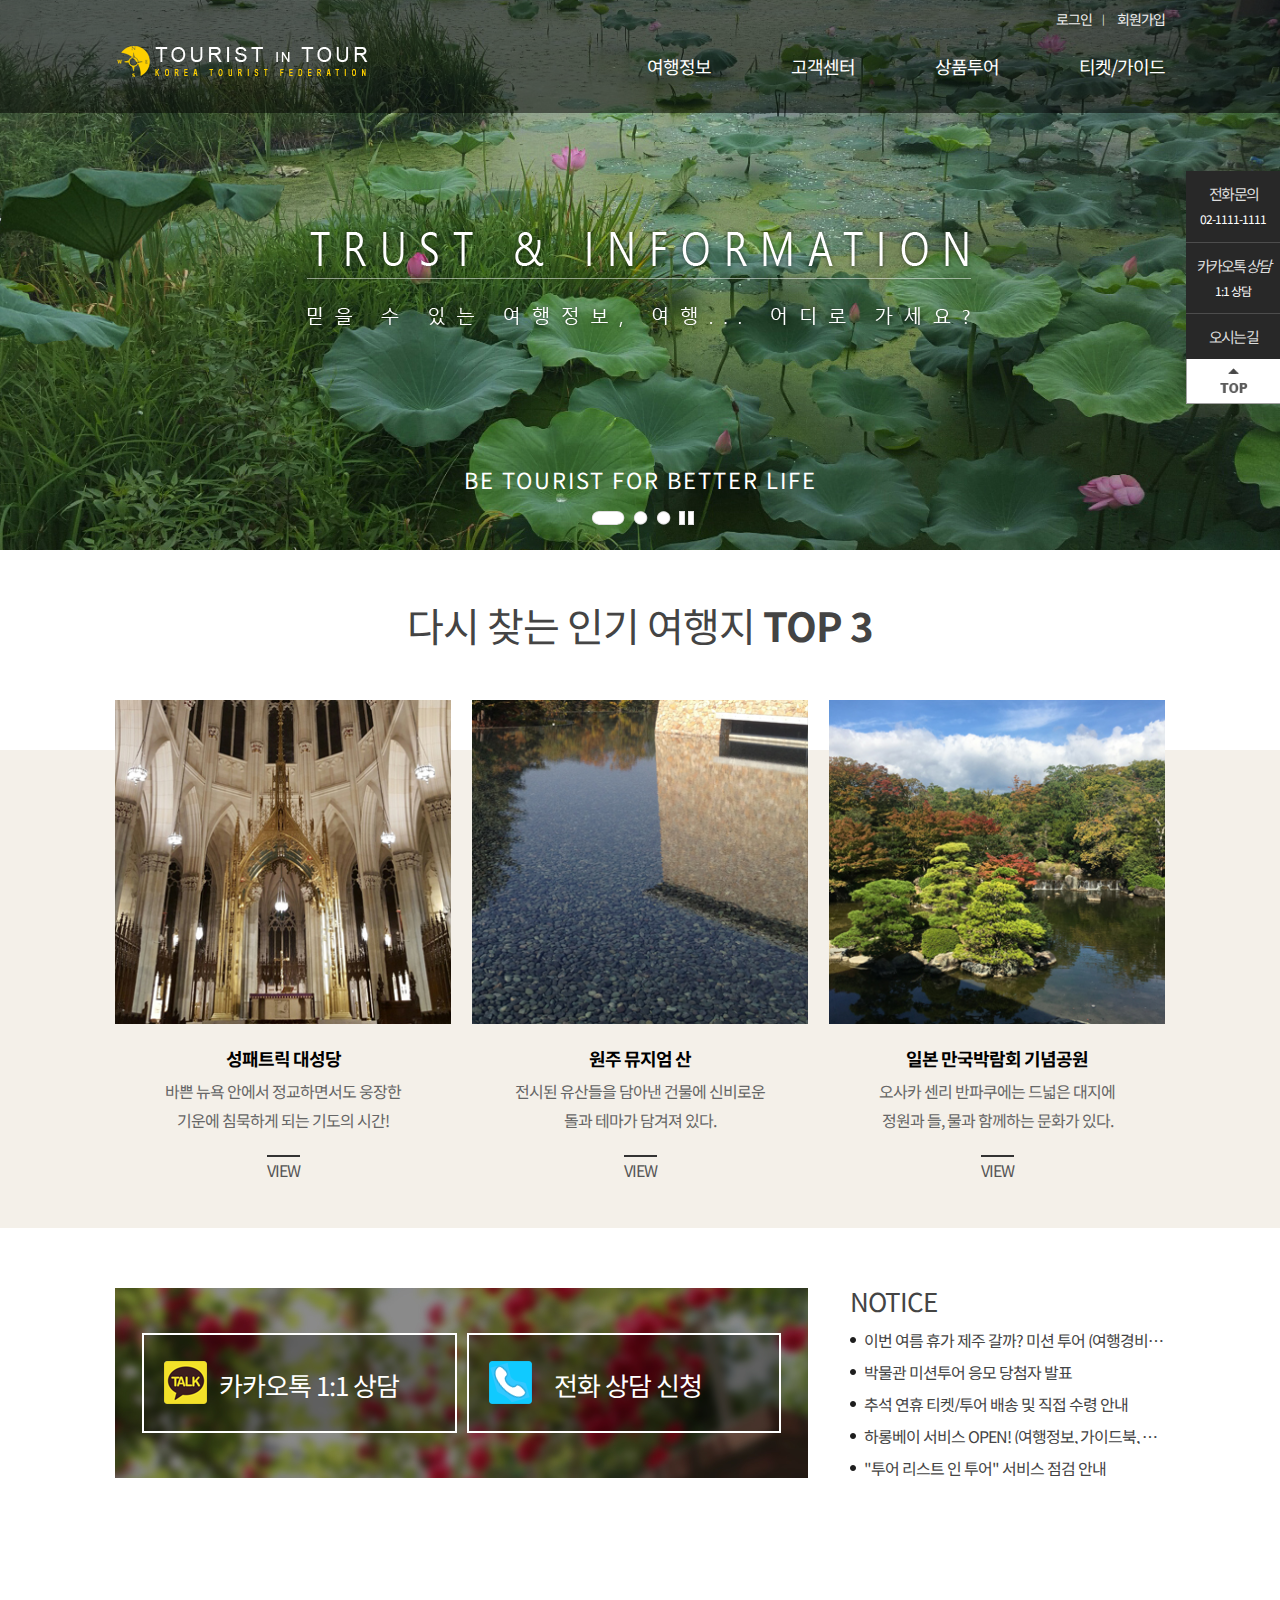
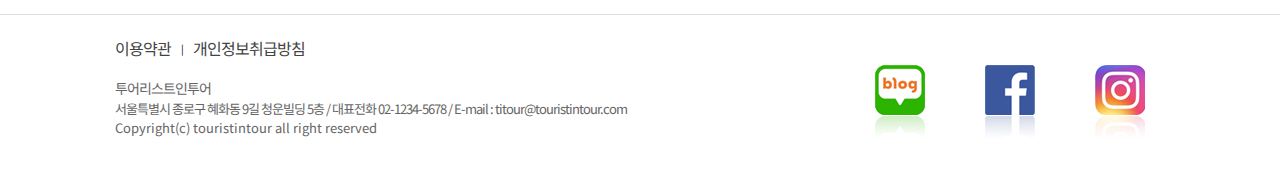
<file: index.html>
<!DOCTYPE html>
<html lang="en">
<head>
    <meta charset="UTF-8">
    <meta http-equiv="X-UA-Compatible" content="IE=edge">
    <meta name="viewport" content="width=device-width, initial-scale=1.0">
    <title>투어 리스트 인 투어</title>
    <link href="./css/common.css" rel="stylesheet" type="text/css">
</head>
<body>
    <ul class="skipnavi">
        <li><a href="#container">본문내용</a></li>
    </ul>
    <!-- wrap 시작 -->
    <div id="wrap">
        <header id="header">
            <div class="header_area box_inner clear">
                <!-- 로고 시작 -->
                <h1><a href="./index.html">Tourist in tour</a></h1>
                <!-- 로그 끝 -->
                <!-- 모바일 메뉴 그리기 시작 -->
                <p class="openMOgnb"><a href="#"><b class="hdd">메뉴 열기</b><span></span><span></span><span></span></a></p>
                <!-- 모바일 메뉴 그리기 끝 -->
                <!-- 상단 메뉴 시작 -->
                <div class="header_cont">
                    <ul class="util clear">
                        <li><a href="./member/login.html">로그인</a></li>
                        <li><a href="./member/join.html">회원가입</a></li>
                    </ul>
                    <nav>
                        <ul class="gnb clear">
                            <li>
                                <a href="#" class="openAll1">여행정보</a>
                                <div class="gnb_depth gnb_depth2_1">
                                    <ul class="submenu_list">
                                        <li><a href="#">국내</a></li>
                                        <li><a href="#">해외</a></li>
                                    </ul>
                                </div>
                            </li>
                            <li>
                                <a href="#" class="openAll2">고객센터</a>
                                <div class="gnb_depth gnb_depth2_2">
                                    <ul class="submenu_list">
                                        <li><a href="#">공지사항</a></li>
                                        <li><a href="#">문의하기</a></li>
                                    </ul>
                                </div>
                            </li>
                            <li>
                                <a href="#" class="openAll3">상품투어</a>
                                <div class="gnb_depth gnb_depth2_3">
                                    <ul class="submenu_list">
                                        <li><a href="#">프로그램 소개</a></li>
                                        <li><a href="#">여행자료</a></li>
                                    </ul>
                                </div>
                            </li>
                            <li>
                                <a href="#" class="openAll4">티켓/가이드</a>
                                <div class="gnb_depth gnb_depth2_4">
                                    <ul class="submenu_list">
                                        <li><a href="#">항공</a></li>
                                        <li><a href="#">호텔</a></li>
                                    </ul>
                                </div>
                            </li>
                        </ul>
                        <p class="closePop"><a href="#">닫기</a></p>
                    </nav>
                </div>
                <!-- 상단 메뉴 끝 -->
            </div>
        </header>
        <!-- container 시작 -->
        <div id="container">
            <!-- pc 롤링 시작 -->
            <div class="main_rolling_pc">
                <div class="visualRoll">
                    <!-- 슬라이드 시작 -->
                    <ul class="viewImgList">
                        <li class="imglist0">
                            <div class="roll_content">
                                <a href="#"><img src="./images/img_slidecontents01.png" alt="여행정보"></a><p class="roll_txtline">BE TOURIST FOR BETTER LIFE</p>
                            </div>
                        </li>
                        <li class="imglist1">
                            <div class="roll_content">
                                <a href="#"><img src="./images/img_slidecontents02.png" alt="여행정보"></a><p class="roll_txtline">BE TOURIST FOR BETTER LIFE</p>
                            </div>
                        </li>
                        <li class="imglist2">
                            <div class="roll_content">
                                <a href="#"><img src="./images/img_slidecontents03.png" alt="여행정보"></a><p class="roll_txtline">BE TOURIST FOR BETTER LIFE</p>
                            </div>
                        </li>
                    </ul>
                    <!-- 슬라이드 끝 -->
                    <!-- 슬라이드 버튼 시작 -->
                    <div class="rollbtnArea">
                        <ul class="rollingbtn">
                            <li class="butt0"><a href="#"><img src="./images/btn_rollbutt_on.png" alt="1번"></a></li>
                            <li class="butt1"><a href="#"><img src="./images/btn_rollbutt_off.png" alt="2번"></a></li>
                            <li class="butt2"><a href="#"><img src="./images/btn_rollbutt_off.png" alt="3번"></a></li>
                            <li class="rollstop"><a href="#"><img src="./images/btn_roll_stop.png" alt="멈춤"></a></li>
                            <li class="rollplay"><a href="#"><img src="./images/btn_roll_play.png" alt="재생"></a></li>
                        </ul>
                    </div>
                    <!-- 슬라이드 버튼 끝 -->
                </div>
            </div>
            <!-- pc 롤링 끝 -->
            <!-- mobile 롤링 시작 -->
                
            <!-- mobile 롤링 끝 -->
            <!-- 다시 찾는 인기 여행지 시작 -->
            <div class="about_area">
                <h2>다시 찾는 인기 여행지 <b>TOP 3</b></h2>
                <div class="about_box">
                    <ul class="place_list box_inner clear">
                        <li><a href="#"><img class="img_topplace" src="./images/img_topplace01.jpg" alt="성패트릭 대성당"></a><h3>성패트릭 대성당</h3><p class="txt">바쁜 뉴욕 안에서 정교하면서도 웅장한 기운에 침묵하게 되는 기도의 시간!</p><span class="view">VIEW</span></li>
                        <li><a href="#"><img class="img_topplace" src="./images/img_topplace02.jpg" alt="원주 뮤지엄 산"></a><h3>원주 뮤지엄 산</h3><p class="txt">전시된 유산들을 담아낸 건물에 신비로운 돌과 테마가 담겨져 있다.</p><span class="view">VIEW</span></li>
                        <li><a href="#"><img class="img_topplace" src="./images/img_topplace03.jpg" alt="일본 만국박람회 기념공원"></a><h3>일본 만국박람회 기념공원</h3><p class="txt">오사카 센리 반파쿠에는 드넓은 대지에 정원과 들, 물과 함께하는 문화가 있다.</p><span class="view">VIEW</span></li>
                    </ul>
                </div>
            </div>
            <!-- 다시 찾는 인기 여행지 끝 -->
            <!-- 상담 및 공지사항 시작 -->
            <div class="appbbs_area">
                <div class="appbbs_box box_inner clear">
                    <p class="app_line">
                        <a href="#">카카오톡 1:1 상담</a>
                        <a href="#">전화 상담 신청</a>
                    </p>
                    <div class="bbs_line">
                        <h3>NOTICE</h3>
                        <ul class="notice_recent">
                            <li><a href="#">이번 여름 휴가 제주 갈까? 미션 투어 (여행경비 50만원 지원)</a></li>
                            <li><a href="#">박물관 미션투어 응모 당첨자 발표</a></li>
                            <li><a href="#">추석 연휴 티켓/투어 배송 및 직접 수령 안내</a></li>
                            <li><a href="#">하롱베이 서비스 OPEN! (여행정보, 가이드북, 가이드맵)</a></li>
                            <li><a href="#">"투어 리스트 인 투어" 서비스 점검 안내</a></li>
                        </ul>
                    </div>
                </div>
            </div>
            <!-- 상담 및 공지사항 끝 -->
        </div>
        <!-- container 끝 -->
        <!-- 푸터 사작-->
        <footer>
            <div class="foot_area box_inner">
                <ul class="foot_list clear">
                    <li><a href="#">이용약관</a></li>
                    <li><a href="#">개인정보취급방침</a></li>
                </ul>
                <h2>투어리스트인투어</h2>
                <p class="addr">서울특별시 종로구 혜화동 9길 청운빌딩 5층 <span class="gubun">/</span> <span class="br_line">대표전화 <span class="space0">02-1234-5678</span> <span class="gubun">/</span> <span class="br_line">E-mail : <span class="space0">titour@touristintour.com</span></span></span></p>
                <p class="copy box_inner">Copyright(c) touristintour all right reserved</p>
                <ul class="snslink">
                    <li><a href="#">blog</a></li>
                    <li><a href="#">facebook</a></li>
                    <li><a href="#">instagram</a></li>
                </ul>
            </div>
        </footer>
        <!-- 푸터 끝 -->
    </div>
    <!-- wrap 끝-->
    <!-- quick list 시작 -->
    <div class="quick_area">
        <ul class="quick_list">
            <li><a href="tel:02-1111-1111"><h3>전화 문의</h3><p>02-1111-1111</p></a></li>
            <li><a href="#"><h3>카카오톡 <em>상담</em></h3><p>1:1 상담</p></a></li>
            <li><a href="#"><h3 class="to_content">오시는 길</h3></a></li>
        </ul>
        <p class="to_top"><a href="#">TOP</a></p>
    </div>
    <!-- quick list 끝 -->
</body>
</html>
</file>
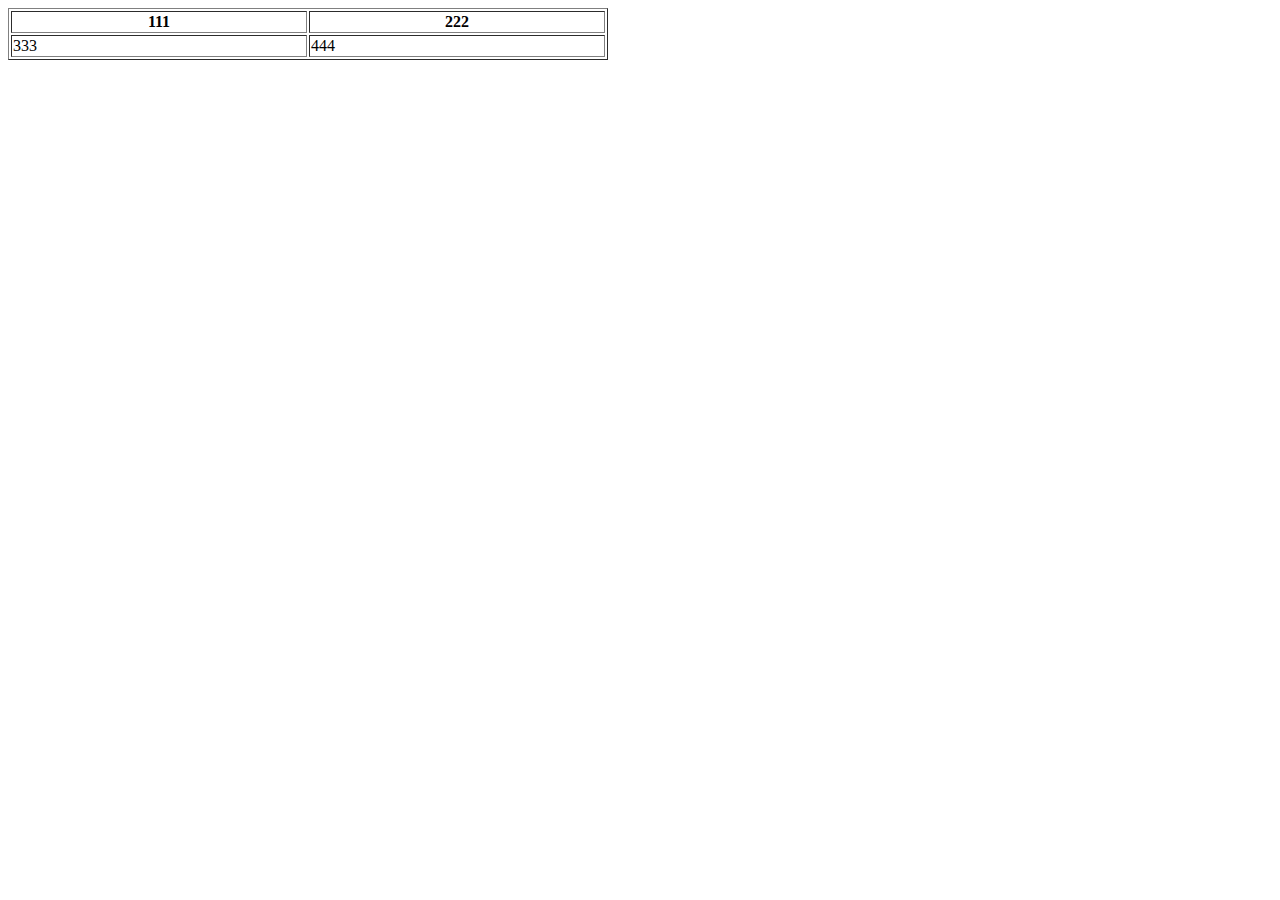
<file: test.html>
<!DOCTYPE html>
<html lang="en">
<head>
    <meta charset="UTF-8">
    <meta http-equiv="X-UA-Compatible" content="IE=edge">
    <meta name="viewport" content="width=device-width, initial-scale=1.0">
    <title>Document</title>
</head>
<body>
    <table border="1" width="600">
        <tr>
            <th>111</th>
            <th>222</th>
        </tr>
        <tr>
            <td>333</td>
            <td>444</td>
        </tr>
    </table>
</body>
</html>
</file>
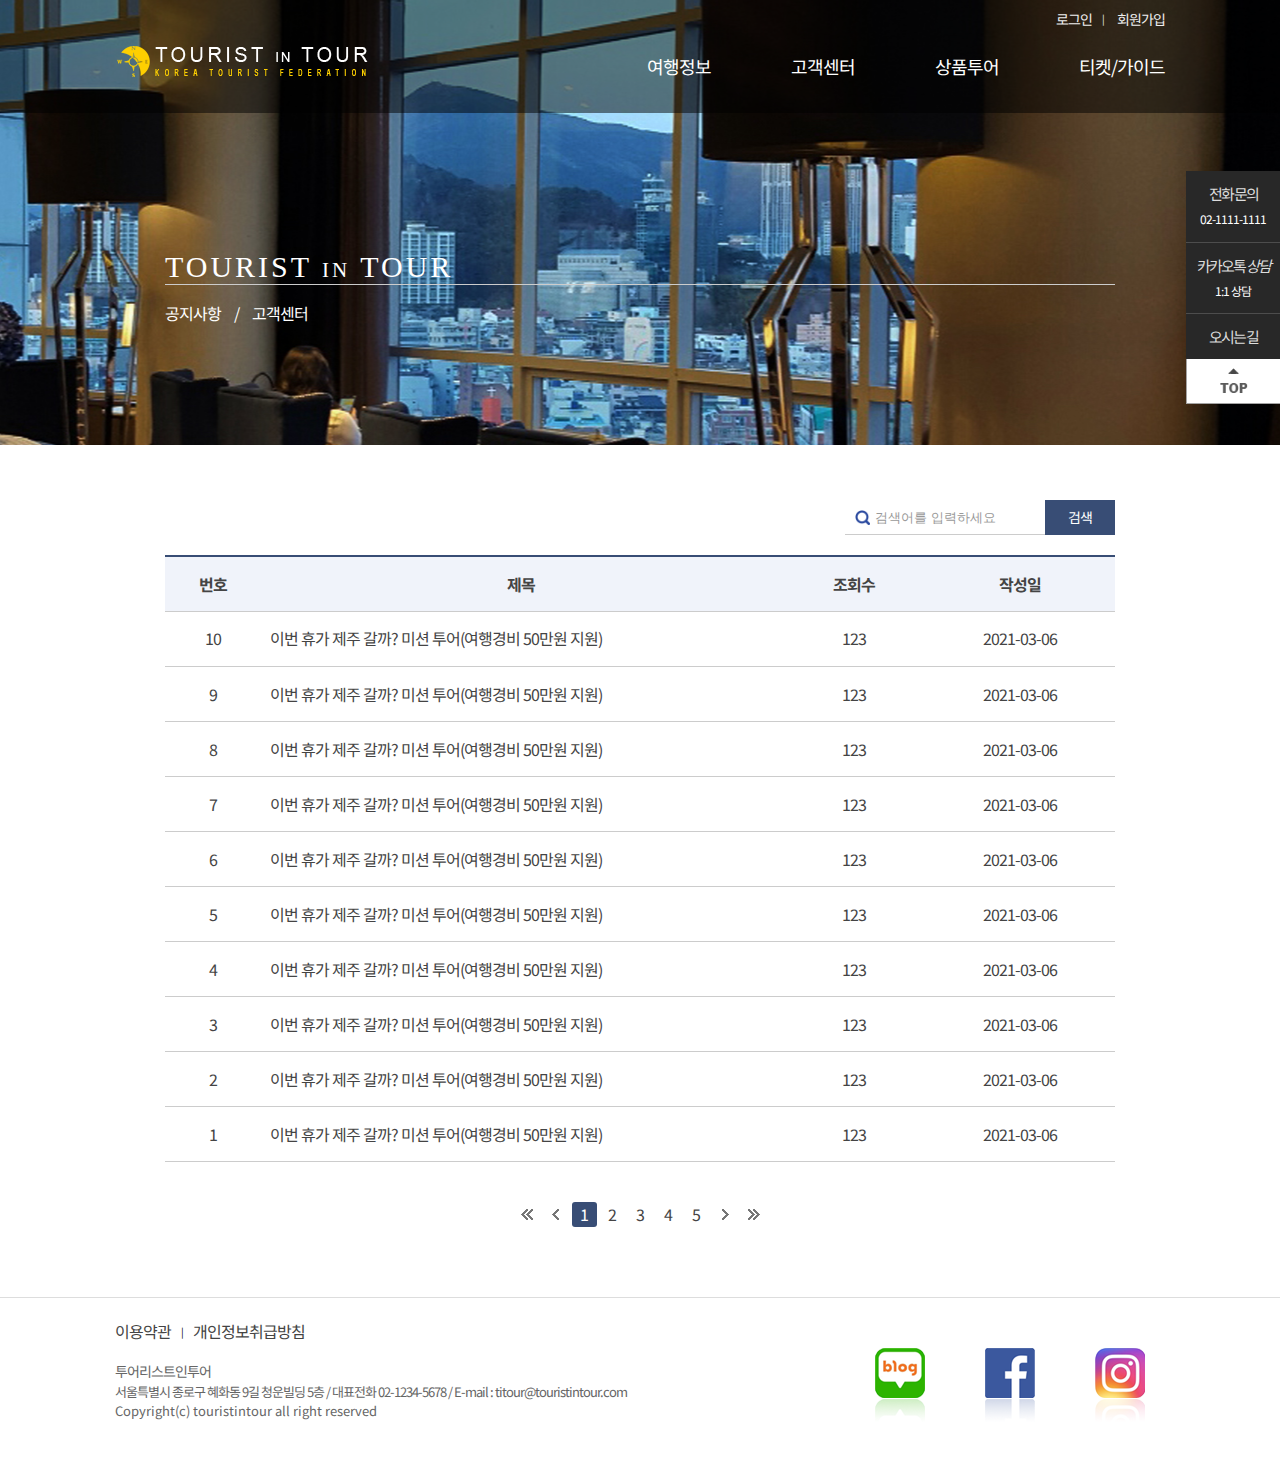
<file: board/notice_list.html>
<!DOCTYPE html>
<html lang="en">
<head>
    <meta charset="UTF-8">
    <meta http-equiv="X-UA-Compatible" content="IE=edge">
    <meta name="viewport" content="width=device-width, initial-scale=1.0">
    <title>공지사항 | 고객센터 | 투어 리스트 인 투어</title>
    <link href="../css/common.css" rel="stylesheet" type="text/css">
</head>
<body>
    <ul class="skipnavi">
        <li><a href="#container">본문내용</a></li>
    </ul>
    <!-- wrap 시작 -->
    <div id="wrap">
        <header id="header">
            <div class="header_area box_inner clear">
                <!-- 로고 시작 -->
                <h1><a href="./index.html">Tourist in tour</a></h1>
                <!-- 로그 끝 -->
                <!-- 모바일 메뉴 그리기 시작 -->
                <p class="openMOgnb"><a href="#"><b class="hdd">메뉴 열기</b><span></span><span></span><span></span></a></p>
                <!-- 모바일 메뉴 그리기 끝 -->
                <!-- 상단 메뉴 시작 -->
                <div class="header_cont">
                    <ul class="util clear">
                        <li><a href="./login.html">로그인</a></li>
                        <li><a href="./join.html">회원가입</a></li>
                    </ul>
                    <nav>
                        <ul class="gnb clear">
                            <li>
                                <a href="#" class="openAll1">여행정보</a>
                                <div class="gnb_depth gnb_depth2_1">
                                    <ul class="submenu_list">
                                        <li><a href="#">국내</a></li>
                                        <li><a href="#">해외</a></li>
                                    </ul>
                                </div>
                            </li>
                            <li>
                                <a href="#" class="openAll2">고객센터</a>
                                <div class="gnb_depth gnb_depth2_2">
                                    <ul class="submenu_list">
                                        <li><a href="#">공지사항</a></li>
                                        <li><a href="#">문의하기</a></li>
                                    </ul>
                                </div>
                            </li>
                            <li>
                                <a href="#" class="openAll3">상품투어</a>
                                <div class="gnb_depth gnb_depth2_3">
                                    <ul class="submenu_list">
                                        <li><a href="#">프로그램 소개</a></li>
                                        <li><a href="#">여행자료</a></li>
                                    </ul>
                                </div>
                            </li>
                            <li>
                                <a href="#" class="openAll4">티켓/가이드</a>
                                <div class="gnb_depth gnb_depth2_4">
                                    <ul class="submenu_list">
                                        <li><a href="#">항공</a></li>
                                        <li><a href="#">호텔</a></li>
                                    </ul>
                                </div>
                            </li>
                        </ul>
                        <p class="closePop"><a href="#">닫기</a></p>
                    </nav>
                </div>
                <!-- 상단 메뉴 끝 -->
            </div>
        </header>
        <!-- container 시작 -->
        <div id="container">
            <!-- 비주얼 영역 시작 -->
            <div class="location_area customer">
                <div class="box_inner">
                    <h2 class="tit_page">TOURIST <span class="in">in</span> TOUR</h2>
                    <p class="location">공지사항 <span class="path">/</span> 고객센터</p>
                    <ul class="page_menu clear">
                        <li><a href="#" class="on">공지사항</a></li>
                        <li><a href="#">문의하기</a></li>
                    </ul>
                </div>
            </div>
            <!-- 비주얼 영역 끝 -->
            <!-- 본문 시작 -->
            <div class="bodytext_area box_inner">
                <form class="minisrch_form">
                    <fieldset>
                        <legend>검색</legend>
                        <input type="search" class="tbox" title="검색어를 입력하세요" placeholder="검색어를 입력하세요"><a href="#" class="btn_srch">검색</a>
                    </fieldset>
                </form>
                <table class="bbsListTbl" summary="번호, 제목, 조회수, 작성일등을 제공하는 표">
                    <caption class="hdd">공지사항 목록</caption>
                    <thead>
                        <tr>
                            <!-- scope 속성은 웹 접근성을 위해 사용하는 속성입니다. 테이블의 th, td등의 해당셀에게 컬럼인지 행인지 여부를 알려주는 역할을 합니다. -->
                            <th scope="col">번호</th>
                            <th scope="col">제목</th>
                            <th scope="col">조회수</th>
                            <th scope="col">작성일</th>
                        </tr>
                    </thead>
                    <tbody>
                        <tr>
                            <td>10</td>
                            <td class="tit_notice"><a href="./notice_view.html">이번 휴가 제주 갈까? 미션 투어(여행경비 50만원 지원)</a></td>
                            <td>123</td>
                            <td>2021-03-06</td>
                        </tr>
                        <tr>
                            <td>9</td>
                            <td class="tit_notice"><a href="#">이번 휴가 제주 갈까? 미션 투어(여행경비 50만원 지원)</a></td>
                            <td>123</td>
                            <td>2021-03-06</td>
                        </tr>
                        <tr>
                            <td>8</td>
                            <td class="tit_notice"><a href="#">이번 휴가 제주 갈까? 미션 투어(여행경비 50만원 지원)</a></td>
                            <td>123</td>
                            <td>2021-03-06</td>
                        </tr>
                        <tr>
                            <td>7</td>
                            <td class="tit_notice"><a href="#">이번 휴가 제주 갈까? 미션 투어(여행경비 50만원 지원)</a></td>
                            <td>123</td>
                            <td>2021-03-06</td>
                        </tr>
                        <tr>
                            <td>6</td>
                            <td class="tit_notice"><a href="#">이번 휴가 제주 갈까? 미션 투어(여행경비 50만원 지원)</a></td>
                            <td>123</td>
                            <td>2021-03-06</td>
                        </tr>
                        <tr>
                            <td>5</td>
                            <td class="tit_notice"><a href="#">이번 휴가 제주 갈까? 미션 투어(여행경비 50만원 지원)</a></td>
                            <td>123</td>
                            <td>2021-03-06</td>
                        </tr>
                        <tr>
                            <td>4</td>
                            <td class="tit_notice"><a href="#">이번 휴가 제주 갈까? 미션 투어(여행경비 50만원 지원)</a></td>
                            <td>123</td>
                            <td>2021-03-06</td>
                        </tr>
                        <tr>
                            <td>3</td>
                            <td class="tit_notice"><a href="#">이번 휴가 제주 갈까? 미션 투어(여행경비 50만원 지원)</a></td>
                            <td>123</td>
                            <td>2021-03-06</td>
                        </tr>
                        <tr>
                            <td>2</td>
                            <td class="tit_notice"><a href="#">이번 휴가 제주 갈까? 미션 투어(여행경비 50만원 지원)</a></td>
                            <td>123</td>
                            <td>2021-03-06</td>
                        </tr>
                        <tr>
                            <td>1</td>
                            <td class="tit_notice"><a href="#">이번 휴가 제주 갈까? 미션 투어(여행경비 50만원 지원)</a></td>
                            <td>123</td>
                            <td>2021-03-06</td>
                        </tr>
                    </tbody>
                </table>
                <div class="pagination">
                    <a href="#" class="firstpage pbtn"><img src="../images/btn_firstpage.png" alt="첫 페이지로 이동"></a>
                    <a href="#" class="prevpage pbtn"><img src="../images/btn_prevpage.png" alt="이전 페이지로 이동"></a>
                    <a href="#"><span class="pagenum currentPage">1</span></a>
                    <a href="#"><span class="pagenum">2</span></a>
                    <a href="#"><span class="pagenum">3</span></a>
                    <a href="#"><span class="pagenum">4</span></a>
                    <a href="#"><span class="pagenum">5</span></a>
                    <a href="#" class="nextpage pbtn"><img src="../images/btn_nextpage.png" alt="다음 페이지로 이동"></a>
                    <a href="#" class="lastpage pbtn"><img src="../images/btn_lastpage.png" alt="마지막 페이지로 이동"></a>
                </div>
            </div>
            <!-- 본문 끝 -->
        </div>
        <!-- container 끝 -->
        <!-- 푸터 사작-->
        <footer>
            <div class="foot_area box_inner">
                <ul class="foot_list clear">
                    <li><a href="#">이용약관</a></li>
                    <li><a href="#">개인정보취급방침</a></li>
                </ul>
                <h2>투어리스트인투어</h2>
                <p class="addr">서울특별시 종로구 혜화동 9길 청운빌딩 5층 <span class="gubun">/</span> <span class="br_line">대표전화 <span class="space0">02-1234-5678</span> <span class="gubun">/</span> <span class="br_line">E-mail : <span class="space0">titour@touristintour.com</span></span></span></p>
                <p class="copy box_inner">Copyright(c) touristintour all right reserved</p>
                <ul class="snslink">
                    <li><a href="#">blog</a></li>
                    <li><a href="#">facebook</a></li>
                    <li><a href="#">instagram</a></li>
                </ul>
            </div>
        </footer>
        <!-- 푸터 끝 -->
    </div>
    <!-- wrap 끝 -->
    <!-- quick list 시작 -->
    <div class="quick_area">
        <ul class="quick_list">
            <li><a href="tel:02-1111-1111"><h3>전화 문의</h3><p>02-1111-1111</p></a></li>
            <li><a href="#"><h3>카카오톡 <em>상담</em></h3><p>1:1 상담</p></a></li>
            <li><a href="#"><h3 class="to_content">오시는 길</h3></a></li>
        </ul>
        <p class="to_top"><a href="#">TOP</a></p>
    </div>
    <!-- quick list 끝 -->
</body>
</html>
</file>
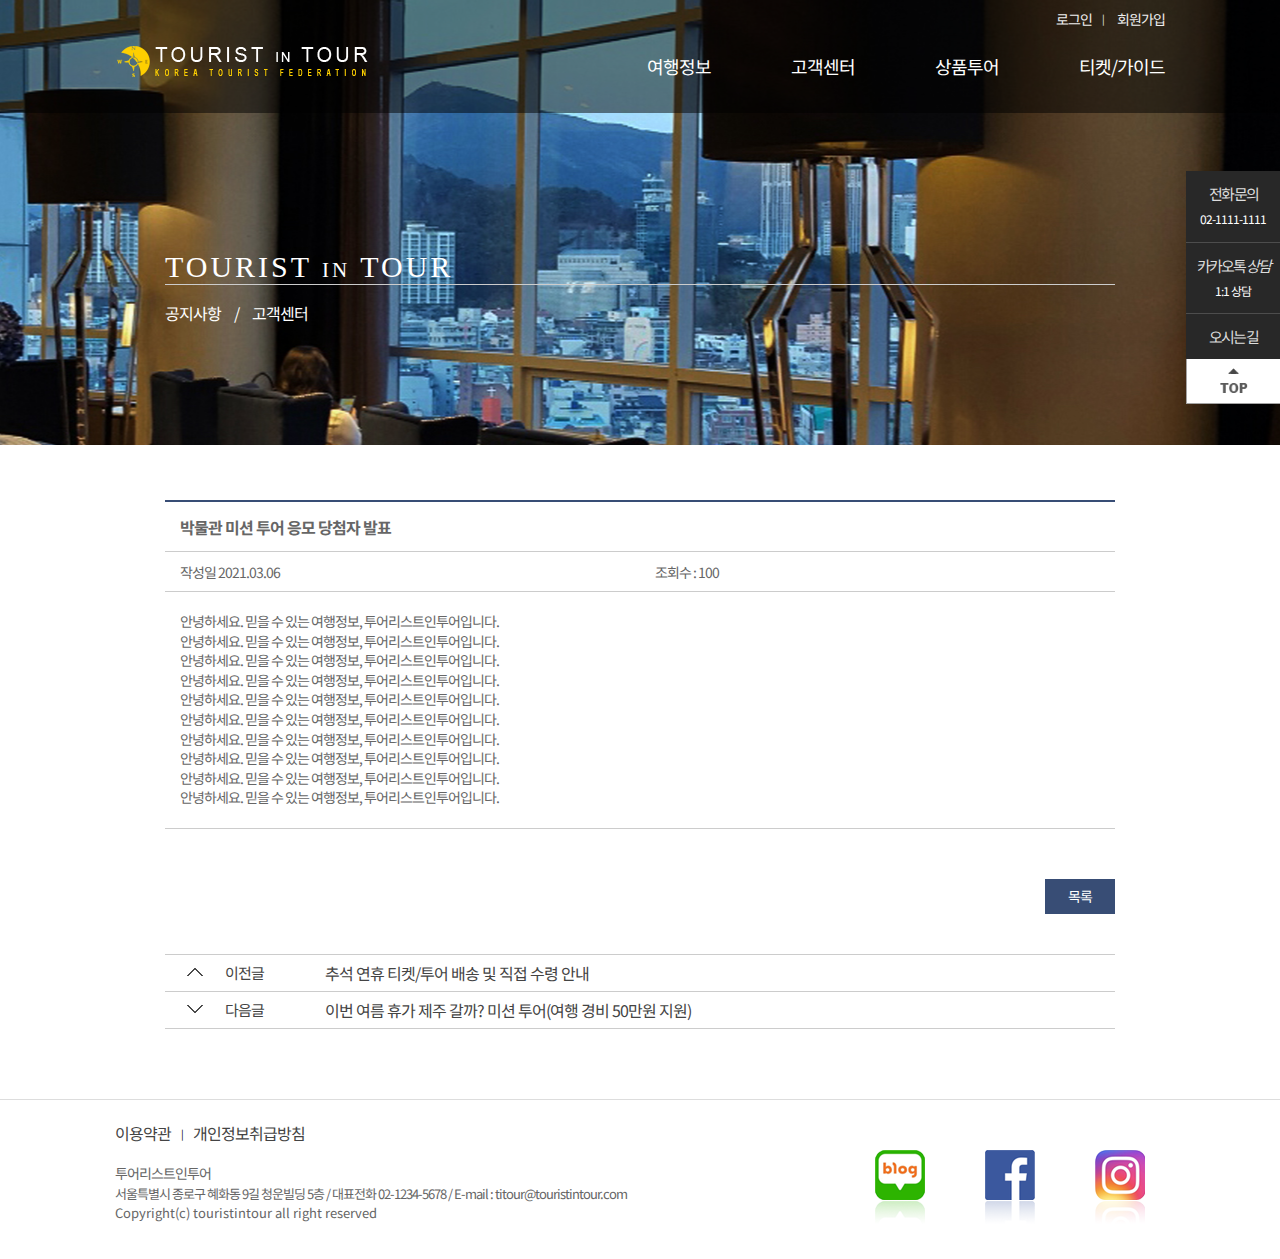
<file: board/notice_view.html>
<!DOCTYPE html>
<html lang="en">
<head>
    <meta charset="UTF-8">
    <meta http-equiv="X-UA-Compatible" content="IE=edge">
    <meta name="viewport" content="width=device-width, initial-scale=1.0">
    <title>공지사항 | 고객센터 | 투어 리스트 인 투어</title>
    <link href="../css/common.css" rel="stylesheet" type="text/css">
</head>
<body>
    <ul class="skipnavi">
        <li><a href="#container">본문내용</a></li>
    </ul>
    <!-- wrap 시작 -->
    <div id="wrap">
        <header id="header">
            <div class="header_area box_inner clear">
                <!-- 로고 시작 -->
                <h1><a href="./index.html">Tourist in tour</a></h1>
                <!-- 로그 끝 -->
                <!-- 모바일 메뉴 그리기 시작 -->
                <p class="openMOgnb"><a href="#"><b class="hdd">메뉴 열기</b><span></span><span></span><span></span></a></p>
                <!-- 모바일 메뉴 그리기 끝 -->
                <!-- 상단 메뉴 시작 -->
                <div class="header_cont">
                    <ul class="util clear">
                        <li><a href="./login.html">로그인</a></li>
                        <li><a href="./join.html">회원가입</a></li>
                    </ul>
                    <nav>
                        <ul class="gnb clear">
                            <li>
                                <a href="#" class="openAll1">여행정보</a>
                                <div class="gnb_depth gnb_depth2_1">
                                    <ul class="submenu_list">
                                        <li><a href="#">국내</a></li>
                                        <li><a href="#">해외</a></li>
                                    </ul>
                                </div>
                            </li>
                            <li>
                                <a href="#" class="openAll2">고객센터</a>
                                <div class="gnb_depth gnb_depth2_2">
                                    <ul class="submenu_list">
                                        <li><a href="#">공지사항</a></li>
                                        <li><a href="#">문의하기</a></li>
                                    </ul>
                                </div>
                            </li>
                            <li>
                                <a href="#" class="openAll3">상품투어</a>
                                <div class="gnb_depth gnb_depth2_3">
                                    <ul class="submenu_list">
                                        <li><a href="#">프로그램 소개</a></li>
                                        <li><a href="#">여행자료</a></li>
                                    </ul>
                                </div>
                            </li>
                            <li>
                                <a href="#" class="openAll4">티켓/가이드</a>
                                <div class="gnb_depth gnb_depth2_4">
                                    <ul class="submenu_list">
                                        <li><a href="#">항공</a></li>
                                        <li><a href="#">호텔</a></li>
                                    </ul>
                                </div>
                            </li>
                        </ul>
                        <p class="closePop"><a href="#">닫기</a></p>
                    </nav>
                </div>
                <!-- 상단 메뉴 끝 -->
            </div>
        </header>
        <!-- container 시작 -->
        <div id="container">
            <!-- 비주얼 영역 시작 -->
            <div class="location_area customer">
                <div class="box_inner">
                    <h2 class="tit_page">TOURIST <span class="in">in</span> TOUR</h2>
                    <p class="location">공지사항 <span class="path">/</span> 고객센터</p>
                    <ul class="page_menu clear">
                        <li><a href="#" class="on">공지사항</a></li>
                        <li><a href="#">문의하기</a></li>
                    </ul>
                </div>
            </div>
            <!-- 비주얼 영역 끝 -->
            <!-- 본문 시작 -->
            <div class="bodytext_area box_inner">
                <ul class="bbsview_list">
                    <li class="bbs_title">박물관 미션 투어 응모 당첨자 발표</li>
                    <li class="bbs_date">작성일 <span>2021.03.06</span></li>
                    <li class="bbs_hit">조회수 : <span>100</span></li>
                    <li class="bbs_content">
                        <div class="editor_content">
                            안녕하세요. 믿을 수 있는 여행정보, 투어리스트인투어입니다.<br>
                            안녕하세요. 믿을 수 있는 여행정보, 투어리스트인투어입니다.<br>
                            안녕하세요. 믿을 수 있는 여행정보, 투어리스트인투어입니다.<br>
                            안녕하세요. 믿을 수 있는 여행정보, 투어리스트인투어입니다.<br>
                            안녕하세요. 믿을 수 있는 여행정보, 투어리스트인투어입니다.<br>
                            안녕하세요. 믿을 수 있는 여행정보, 투어리스트인투어입니다.<br>
                            안녕하세요. 믿을 수 있는 여행정보, 투어리스트인투어입니다.<br>
                            안녕하세요. 믿을 수 있는 여행정보, 투어리스트인투어입니다.<br>
                            안녕하세요. 믿을 수 있는 여행정보, 투어리스트인투어입니다.<br>
                            안녕하세요. 믿을 수 있는 여행정보, 투어리스트인투어입니다.<br>
                        </div>
                    </li>
                </ul>
                <p class="btn_line txt_right">
                    <a href="#" class="btn_bbs">목록</a>
                </p>
                <ul class="near_list mt20">
                    <li><h4 class="prev">이전글</h4><a href="#">추석 연휴 티켓/투어 배송 및 직접 수령 안내</a></li>
                    <li><h4 class="next">다음글</h4><a href="#">이번 여름 휴가 제주 갈까? 미션 투어(여행 경비 50만원 지원)</a></li>
                </ul>
            </div>
            <!-- 본문 끝 -->
        </div>
        <!-- container 끝 -->
        <!-- 푸터 사작-->
        <footer>
            <div class="foot_area box_inner">
                <ul class="foot_list clear">
                    <li><a href="#">이용약관</a></li>
                    <li><a href="#">개인정보취급방침</a></li>
                </ul>
                <h2>투어리스트인투어</h2>
                <p class="addr">서울특별시 종로구 혜화동 9길 청운빌딩 5층 <span class="gubun">/</span> <span class="br_line">대표전화 <span class="space0">02-1234-5678</span> <span class="gubun">/</span> <span class="br_line">E-mail : <span class="space0">titour@touristintour.com</span></span></span></p>
                <p class="copy box_inner">Copyright(c) touristintour all right reserved</p>
                <ul class="snslink">
                    <li><a href="#">blog</a></li>
                    <li><a href="#">facebook</a></li>
                    <li><a href="#">instagram</a></li>
                </ul>
            </div>
        </footer>
        <!-- 푸터 끝 -->
    </div>
    <!-- wrap 끝 -->
    <!-- quick list 시작 -->
    <div class="quick_area">
        <ul class="quick_list">
            <li><a href="tel:02-1111-1111"><h3>전화 문의</h3><p>02-1111-1111</p></a></li>
            <li><a href="#"><h3>카카오톡 <em>상담</em></h3><p>1:1 상담</p></a></li>
            <li><a href="#"><h3 class="to_content">오시는 길</h3></a></li>
        </ul>
        <p class="to_top"><a href="#">TOP</a></p>
    </div>
    <!-- quick list 끝 -->
</body>
</html>
</file>
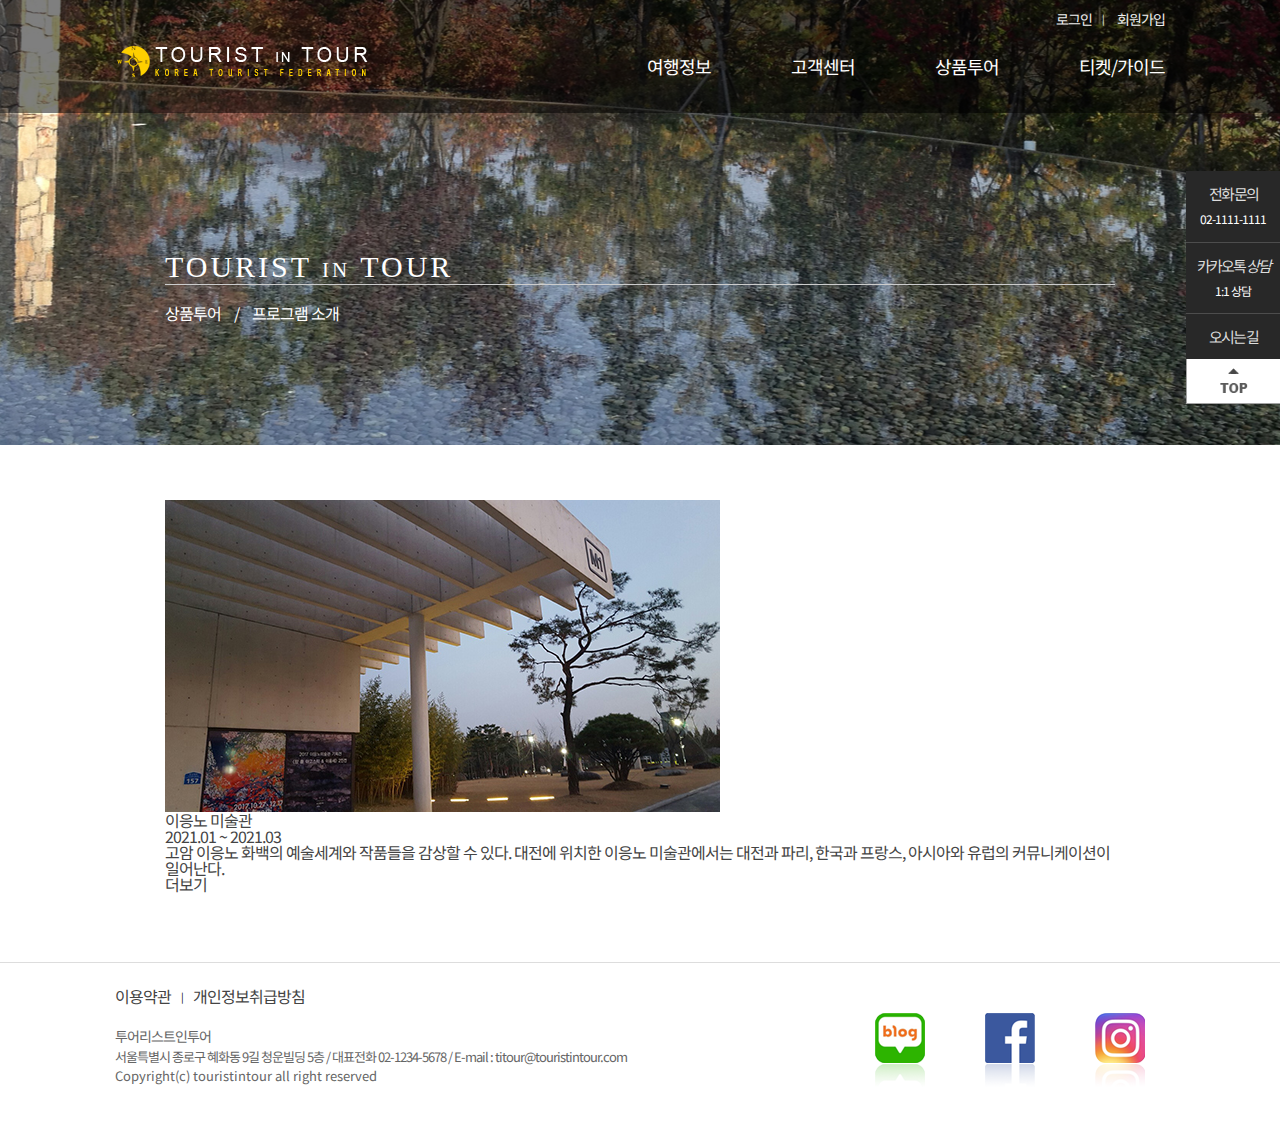
<file: board/program.html>
<!DOCTYPE html>
<html lang="en">
<head>
    <meta charset="UTF-8">
    <meta http-equiv="X-UA-Compatible" content="IE=edge">
    <meta name="viewport" content="width=device-width, initial-scale=1.0">
    <title>프로그램 소개 | 상품투어 | 투어 리스트 인 투어</title>
    <link href="../css/common.css" rel="stylesheet" type="text/css">
</head>
<body>
    <ul class="skipnavi">
        <li><a href="#container">본문내용</a></li>
    </ul>
    <!-- wrap 시작 -->
    <div id="wrap">
        <header id="header">
            <div class="header_area box_inner clear">
                <!-- 로고 시작 -->
                <h1><a href="./index.html">Tourist in tour</a></h1>
                <!-- 로그 끝 -->
                <!-- 모바일 메뉴 그리기 시작 -->
                <p class="openMOgnb"><a href="#"><b class="hdd">메뉴 열기</b><span></span><span></span><span></span></a></p>
                <!-- 모바일 메뉴 그리기 끝 -->
                <!-- 상단 메뉴 시작 -->
                <div class="header_cont">
                    <ul class="util clear">
                        <li><a href="./login.html">로그인</a></li>
                        <li><a href="./join.html">회원가입</a></li>
                    </ul>
                    <nav>
                        <ul class="gnb clear">
                            <li>
                                <a href="#" class="openAll1">여행정보</a>
                                <div class="gnb_depth gnb_depth2_1">
                                    <ul class="submenu_list">
                                        <li><a href="#">국내</a></li>
                                        <li><a href="#">해외</a></li>
                                    </ul>
                                </div>
                            </li>
                            <li>
                                <a href="#" class="openAll2">고객센터</a>
                                <div class="gnb_depth gnb_depth2_2">
                                    <ul class="submenu_list">
                                        <li><a href="#">공지사항</a></li>
                                        <li><a href="#">문의하기</a></li>
                                    </ul>
                                </div>
                            </li>
                            <li>
                                <a href="#" class="openAll3">상품투어</a>
                                <div class="gnb_depth gnb_depth2_3">
                                    <ul class="submenu_list">
                                        <li><a href="#">프로그램 소개</a></li>
                                        <li><a href="#">여행자료</a></li>
                                    </ul>
                                </div>
                            </li>
                            <li>
                                <a href="#" class="openAll4">티켓/가이드</a>
                                <div class="gnb_depth gnb_depth2_4">
                                    <ul class="submenu_list">
                                        <li><a href="#">항공</a></li>
                                        <li><a href="#">호텔</a></li>
                                    </ul>
                                </div>
                            </li>
                        </ul>
                        <p class="closePop"><a href="#">닫기</a></p>
                    </nav>
                </div>
                <!-- 상단 메뉴 끝 -->
            </div>
        </header>
        <!-- container 시작 -->
        <div id="container">
            <!-- 비주얼 영역 시작 -->
            <div class="location_area package">
                <div class="box_inner">
                    <h2 class="tit_page">TOURIST <span class="in">in</span> TOUR</h2>
                    <p class="location">상품투어 <span class="path">/</span> 프로그램 소개</p>
                    <ul class="page_menu clear">
                        <li><a href="#" class="on">프로그램 소개</a></li>
                        <li><a href="#">여행 자료</a></li>
                    </ul>
                </div>
            </div>
            <!-- 비주얼 영역 끝 -->
            <!-- 본문 시작 -->
            <div class="bodytext_area box_inner">
                <ul class="program_list clear">
                    <li>
                        <img class="img_place" src="../images/img_place_01.jpg" alt="이응노 미술관">
                        <h3>이응노 미술관</h3>
                        <p class="subttl">2021.01 ~ 2021.03</p>
                        <div class="program_content">
                            <p>고암 이응노 화백의 예술세계와 작품들을 감상할 수 있다. <span class="subtxt">대전에 위치한 이응노 미술관에서는 대전과 파리, 한국과 프랑스, 아시아와 유럽의 커뮤니케이션이 일어난다.</span></p>
                        </div>
                        <p class="btn_more"><a href="#">더보기</a></p>
                    </li>


                </ul>
            </div>
            <!-- 본문 끝 -->
        </div>
        <!-- container 끝 -->
        <!-- 푸터 사작-->
        <footer>
            <div class="foot_area box_inner">
                <ul class="foot_list clear">
                    <li><a href="#">이용약관</a></li>
                    <li><a href="#">개인정보취급방침</a></li>
                </ul>
                <h2>투어리스트인투어</h2>
                <p class="addr">서울특별시 종로구 혜화동 9길 청운빌딩 5층 <span class="gubun">/</span> <span class="br_line">대표전화 <span class="space0">02-1234-5678</span> <span class="gubun">/</span> <span class="br_line">E-mail : <span class="space0">titour@touristintour.com</span></span></span></p>
                <p class="copy box_inner">Copyright(c) touristintour all right reserved</p>
                <ul class="snslink">
                    <li><a href="#">blog</a></li>
                    <li><a href="#">facebook</a></li>
                    <li><a href="#">instagram</a></li>
                </ul>
            </div>
        </footer>
        <!-- 푸터 끝 -->
    </div>
    <!-- wrap 끝 -->
    <!-- quick list 시작 -->
    <div class="quick_area">
        <ul class="quick_list">
            <li><a href="tel:02-1111-1111"><h3>전화 문의</h3><p>02-1111-1111</p></a></li>
            <li><a href="#"><h3>카카오톡 <em>상담</em></h3><p>1:1 상담</p></a></li>
            <li><a href="#"><h3 class="to_content">오시는 길</h3></a></li>
        </ul>
        <p class="to_top"><a href="#">TOP</a></p>
    </div>
    <!-- quick list 끝 -->
</body>
</html>
</file>
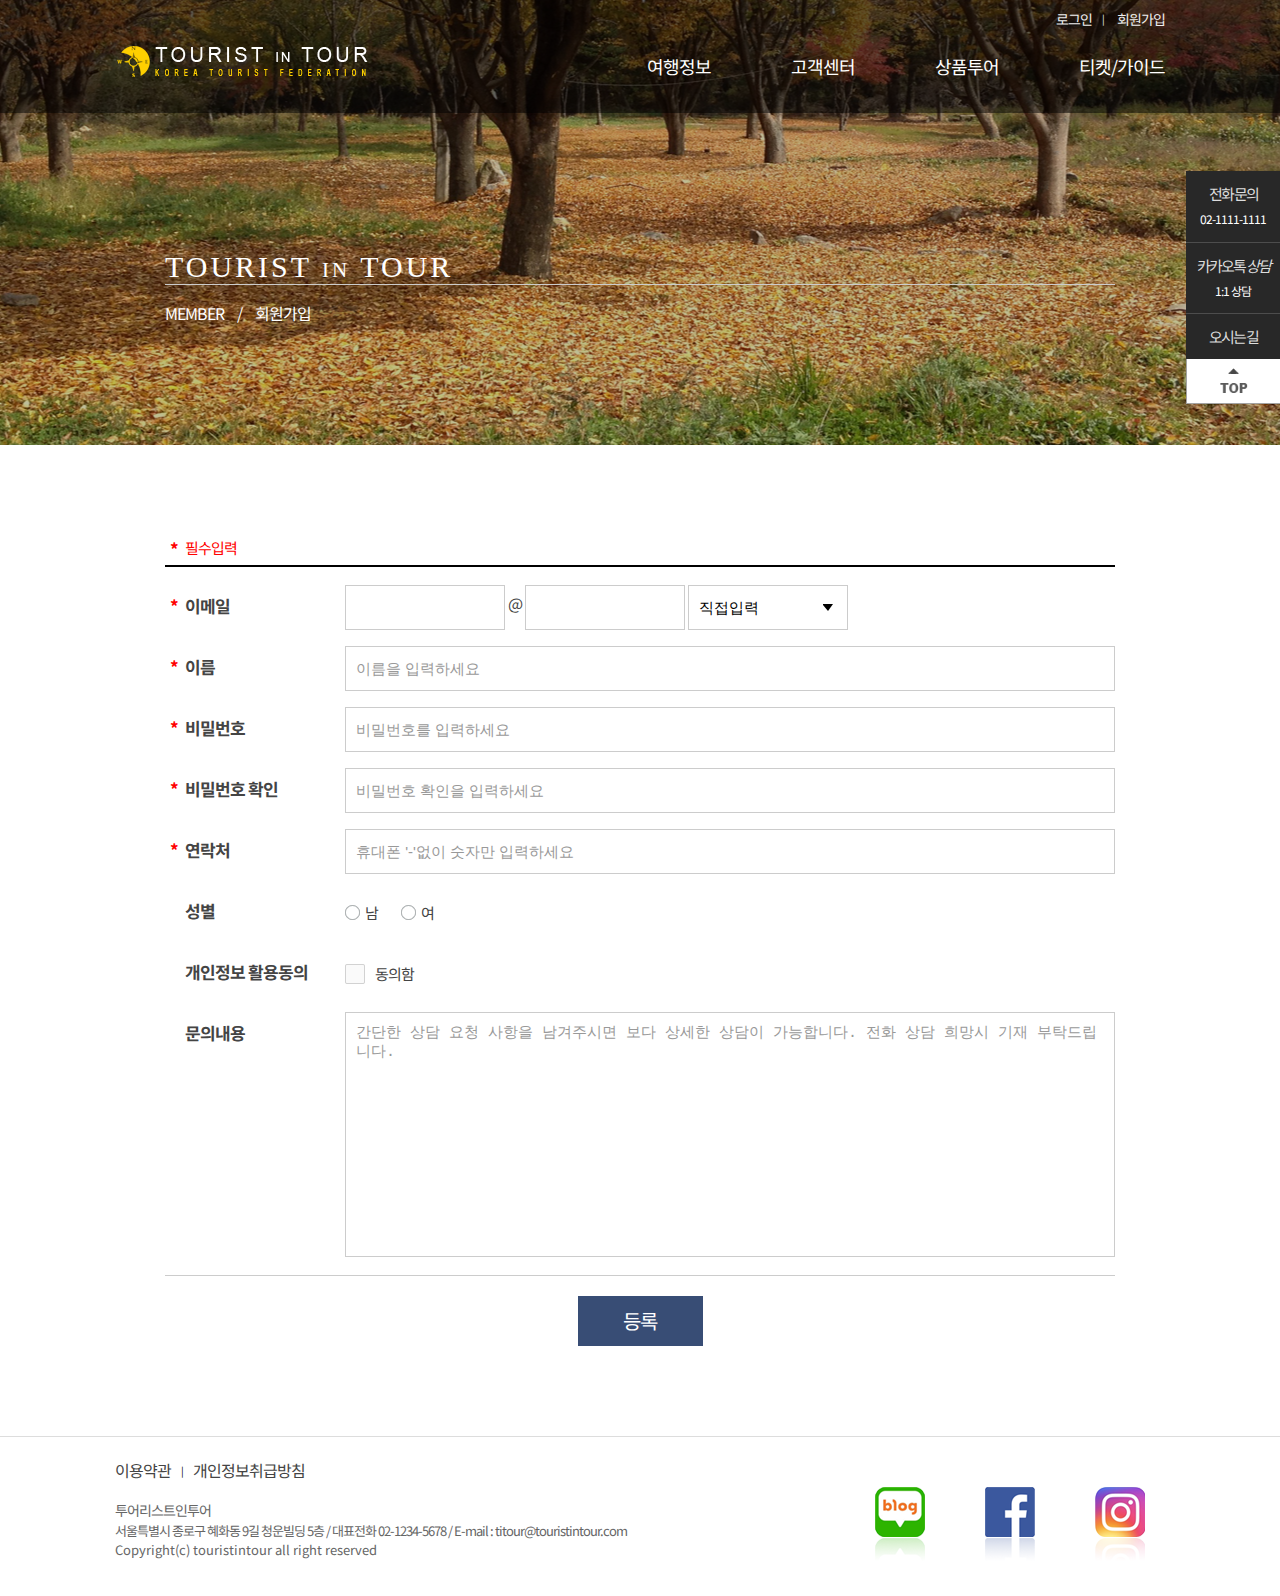
<file: member/join.html>
<!DOCTYPE html>
<html lang="en">
<head>
    <meta charset="UTF-8">
    <meta http-equiv="X-UA-Compatible" content="IE=edge">
    <meta name="viewport" content="width=device-width, initial-scale=1.0">
    <title>회원가입 | 투어 리스트 인 투어</title>
    <link href="../css/common.css" rel="stylesheet" type="text/css">
</head>
<body>
    <ul class="skipnavi">
        <li><a href="#container">본문내용</a></li>
    </ul>
    <!-- wrap 시작 -->
    <div id="wrap">
        <header id="header">
            <div class="header_area box_inner clear">
                <!-- 로고 시작 -->
                <h1><a href="./index.html">Tourist in tour</a></h1>
                <!-- 로그 끝 -->
                <!-- 모바일 메뉴 그리기 시작 -->
                <p class="openMOgnb"><a href="#"><b class="hdd">메뉴 열기</b><span></span><span></span><span></span></a></p>
                <!-- 모바일 메뉴 그리기 끝 -->
                <!-- 상단 메뉴 시작 -->
                <div class="header_cont">
                    <ul class="util clear">
                        <li><a href="./login.html">로그인</a></li>
                        <li><a href="./join.html">회원가입</a></li>
                    </ul>
                    <nav>
                        <ul class="gnb clear">
                            <li>
                                <a href="#" class="openAll1">여행정보</a>
                                <div class="gnb_depth gnb_depth2_1">
                                    <ul class="submenu_list">
                                        <li><a href="#">국내</a></li>
                                        <li><a href="#">해외</a></li>
                                    </ul>
                                </div>
                            </li>
                            <li>
                                <a href="#" class="openAll2">고객센터</a>
                                <div class="gnb_depth gnb_depth2_2">
                                    <ul class="submenu_list">
                                        <li><a href="#">공지사항</a></li>
                                        <li><a href="#">문의하기</a></li>
                                    </ul>
                                </div>
                            </li>
                            <li>
                                <a href="#" class="openAll3">상품투어</a>
                                <div class="gnb_depth gnb_depth2_3">
                                    <ul class="submenu_list">
                                        <li><a href="#">프로그램 소개</a></li>
                                        <li><a href="#">여행자료</a></li>
                                    </ul>
                                </div>
                            </li>
                            <li>
                                <a href="#" class="openAll4">티켓/가이드</a>
                                <div class="gnb_depth gnb_depth2_4">
                                    <ul class="submenu_list">
                                        <li><a href="#">항공</a></li>
                                        <li><a href="#">호텔</a></li>
                                    </ul>
                                </div>
                            </li>
                        </ul>
                        <p class="closePop"><a href="#">닫기</a></p>
                    </nav>
                </div>
                <!-- 상단 메뉴 끝 -->
            </div>
        </header>
        <!-- container 시작 -->
        <div id="container">
            <!-- 비주얼 영역 시작 -->
            <div class="location_area member">
                <div class="box_inner">
                    <h2 class="tit_page">TOURIST <span class="in">in</span> TOUR</h2>
                    <p class="location">MEMBER <span class="path">/</span> 회원가입</p>
                    <ul class="page_menu clear">
                        <li><a href="#" class="on">회원가입</a></li>
                    </ul>
                </div>
            </div>
            <!-- 비주얼 영역 끝 -->
            <!-- 본문 시작 -->
            <div class="bodytext_area box_inner">
                <form class="appForm">
                    <fieldset>
                        <legend>회원가입 입력양식</legend>
                        <p class="info_pilsoo pilsoo_item">필수입력</p>
                        <ul class="app_list">
                            <li class="clear">
                                <label for="email_lbl" class="tit_lbl pilsoo_item">이메일</label>
                                <div class="app_content email_area">
                                    <input type="text" class="w160" id="email_lbl" title="이메일 주소"> <span class="ico_space">@</span> <input type="text" class="w160" title="이메일 제공업체"> <div class="select_common">
                                        <select title="이메일 제공업체">
                                            <option value="">직접입력</option>
                                            <option value="naver">naver.com</option>
                                            <option value="daum">daum.net</option>
                                            <option value="gmail">gmail.com</option>
                                            <option value="nate">nate.com</option>
                                        </select>
                                    </div>
                                </div>
                            </li>
                            <li class="clear">
                                <label for="name_lbl" class="tit_lbl pilsoo_item">이름</label>
                                <div class="app_content"><input type="text" class="w100p" id="name_lbl" placeholder="이름을 입력하세요"></div>
                            </li>
                            <li class="clear">
                                <label for="pwd_lbl" class="tit_lbl pilsoo_item">비밀번호</label>
                                <div class="app_content"><input type="password" class="w100p" id="pwd_lbl" placeholder="비밀번호를 입력하세요"></div>
                            </li>
                            <li class="clear">
                                <label for="pwd2_lbl" class="tit_lbl pilsoo_item">비밀번호 확인</label>
                                <div class="app_content"><input type="password" class="w100p" id="pwd2_lbl" placeholder="비밀번호 확인을 입력하세요"></div>
                            </li>
                            <li class="clear">
                                <label for="phone_lbl" class="tit_lbl pilsoo_item">연락처</label>
                                <div class="app_content"><input type="tel" class="w100p" id="phone_lbl" placeholder="휴대폰 '-'없이 숫자만 입력하세요"></div>
                            </li>
                            <li class="clear">
                                <span class="tit_lbl">성별</span>
                                <div class="app_content radio_area"><input type="radio" class="css-radio" id="mmm_lbl" name="gender" value="남"><label for="mmm_lbl">남</label>
                                <input type="radio" class="css-radio" id="www_lbl" name="gender" value="여"><label for="www_lbl">여</label>
                                </div>
                            </li>
                            <li class="clear">
                                <span class="tit_lbl">개인정보 활용동의</span>
                                <div class="app_content checkbox_area"><input type="checkbox" class="css-checkbox" id="agree_lbl" name="agree"><label for="agree_lbl">동의함</label>
                                </div>
                            </li>
                            <li class="clear">
                                <label for="content_lbl" class="tit_lbl">문의내용</label>
                                <div class="app_content"><textarea id="content_lbl" class="w100p" placeholder="간단한 상담 요청 사항을 남겨주시면 보다 상세한 상담이 가능합니다. 전화 상담 희망시 기재 부탁드립니다."></textarea></div>
                            </li>
                        </ul>
                        <p class="btn_line"><a href="#" class="btn_basecolor">등록</a></p>
                    </fieldset>
                </form>
            </div>
            <!-- 본문 끝 -->
        </div>
        <!-- container 끝 -->
        <!-- 푸터 사작-->
        <footer>
            <div class="foot_area box_inner">
                <ul class="foot_list clear">
                    <li><a href="#">이용약관</a></li>
                    <li><a href="#">개인정보취급방침</a></li>
                </ul>
                <h2>투어리스트인투어</h2>
                <p class="addr">서울특별시 종로구 혜화동 9길 청운빌딩 5층 <span class="gubun">/</span> <span class="br_line">대표전화 <span class="space0">02-1234-5678</span> <span class="gubun">/</span> <span class="br_line">E-mail : <span class="space0">titour@touristintour.com</span></span></span></p>
                <p class="copy box_inner">Copyright(c) touristintour all right reserved</p>
                <ul class="snslink">
                    <li><a href="#">blog</a></li>
                    <li><a href="#">facebook</a></li>
                    <li><a href="#">instagram</a></li>
                </ul>
            </div>
        </footer>
        <!-- 푸터 끝 -->
    </div>
    <!-- wrap 끝 -->
    <!-- quick list 시작 -->
    <div class="quick_area">
        <ul class="quick_list">
            <li><a href="tel:02-1111-1111"><h3>전화 문의</h3><p>02-1111-1111</p></a></li>
            <li><a href="#"><h3>카카오톡 <em>상담</em></h3><p>1:1 상담</p></a></li>
            <li><a href="#"><h3 class="to_content">오시는 길</h3></a></li>
        </ul>
        <p class="to_top"><a href="#">TOP</a></p>
    </div>
    <!-- quick list 끝 -->
</body>
</html>
</file>
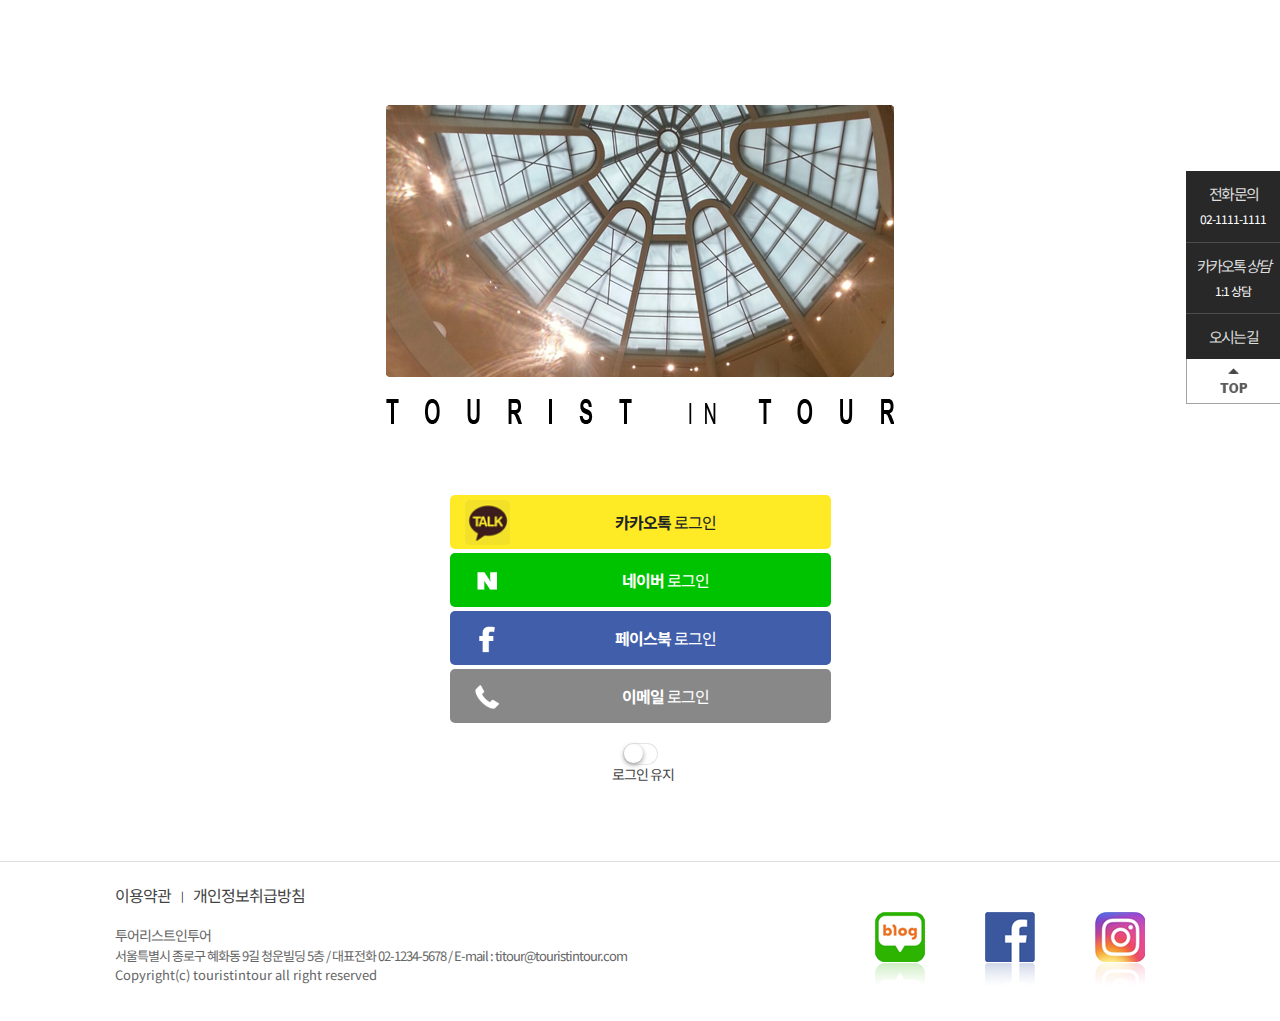
<file: member/login.html>
<!DOCTYPE html>
<html lang="en">
<head>
    <meta charset="UTF-8">
    <meta http-equiv="X-UA-Compatible" content="IE=edge">
    <meta name="viewport" content="width=device-width, initial-scale=1.0">
    <title>로그인 | 투어 리스트 인 투어</title>
    <link href="../css/common.css" rel="stylesheet" type="text/css">
</head>
<body>
    <ul class="skipnavi">
        <li><a href="#container">본문내용</a></li>
    </ul>
    <!-- wrap 시작 -->
    <div id="wrap">
        <!-- container 시작 -->
        <div id="container">
            <div class="bodytext_area box_inner">
                <div class="login_wrap">
                    <h1 class="loginTit"><a href="#"><img src="../images/tit_login.png" alt="TOURIST IN TOUR"></a></h1>
                    <ul class="login_list">
                        <li class="kakao"><a href="#"><strong>카카오톡</strong> 로그인</a></li>
                        <li class="naver"><a href="#"><strong>네이버</strong> 로그인</a></li>
                        <li class="facebook"><a href="#"><strong>페이스북</strong> 로그인</a></li>
                        <li class="email"><a href="#"><strong>이메일</strong> 로그인</a></li>
                    </ul>
                    <div class="btnonoff_line">
                        <div class="switch"></div>
                        <p>
                            <a href="#" class="btn_onoff">로그인 유지</a>
                        </p>
                    </div>
                </div>
            </div>
        </div>
        <!-- container 끝 -->
        <!-- 푸터 시작 -->
        <footer>
            <div class="foot_area box_inner">
                <ul class="foot_list clear">
                    <li><a href="#">이용약관</a></li>
                    <li><a href="#">개인정보취급방침</a></li>
                </ul>
                <h2>투어리스트인투어</h2>
                <p class="addr">서울특별시 종로구 혜화동 9길 청운빌딩 5층 <span class="gubun">/</span> <span class="br_line">대표전화 <span class="space0">02-1234-5678</span> <span class="gubun">/</span> <span class="br_line">E-mail : <span class="space0">titour@touristintour.com</span></span></span></p>
                <p class="copy box_inner">Copyright(c) touristintour all right reserved</p>
                <ul class="snslink">
                    <li><a href="#">blog</a></li>
                    <li><a href="#">facebook</a></li>
                    <li><a href="#">instagram</a></li>
                </ul>
            </div>
        </footer>
        <!-- 푸터 끝 -->
    </div>
    <!-- wrap 끝 -->
    <!-- quick list 시작 -->
    <div class="quick_area">
        <ul class="quick_list">
            <li><a href="tel:02-1111-1111"><h3>전화 문의</h3><p>02-1111-1111</p></a></li>
            <li><a href="#"><h3>카카오톡 <em>상담</em></h3><p>1:1 상담</p></a></li>
            <li><a href="#"><h3 class="to_content">오시는 길</h3></a></li>
        </ul>
        <p class="to_top"><a href="#">TOP</a></p>
    </div>
    <!-- quick list 끝 -->
</body>
</html>
</file>
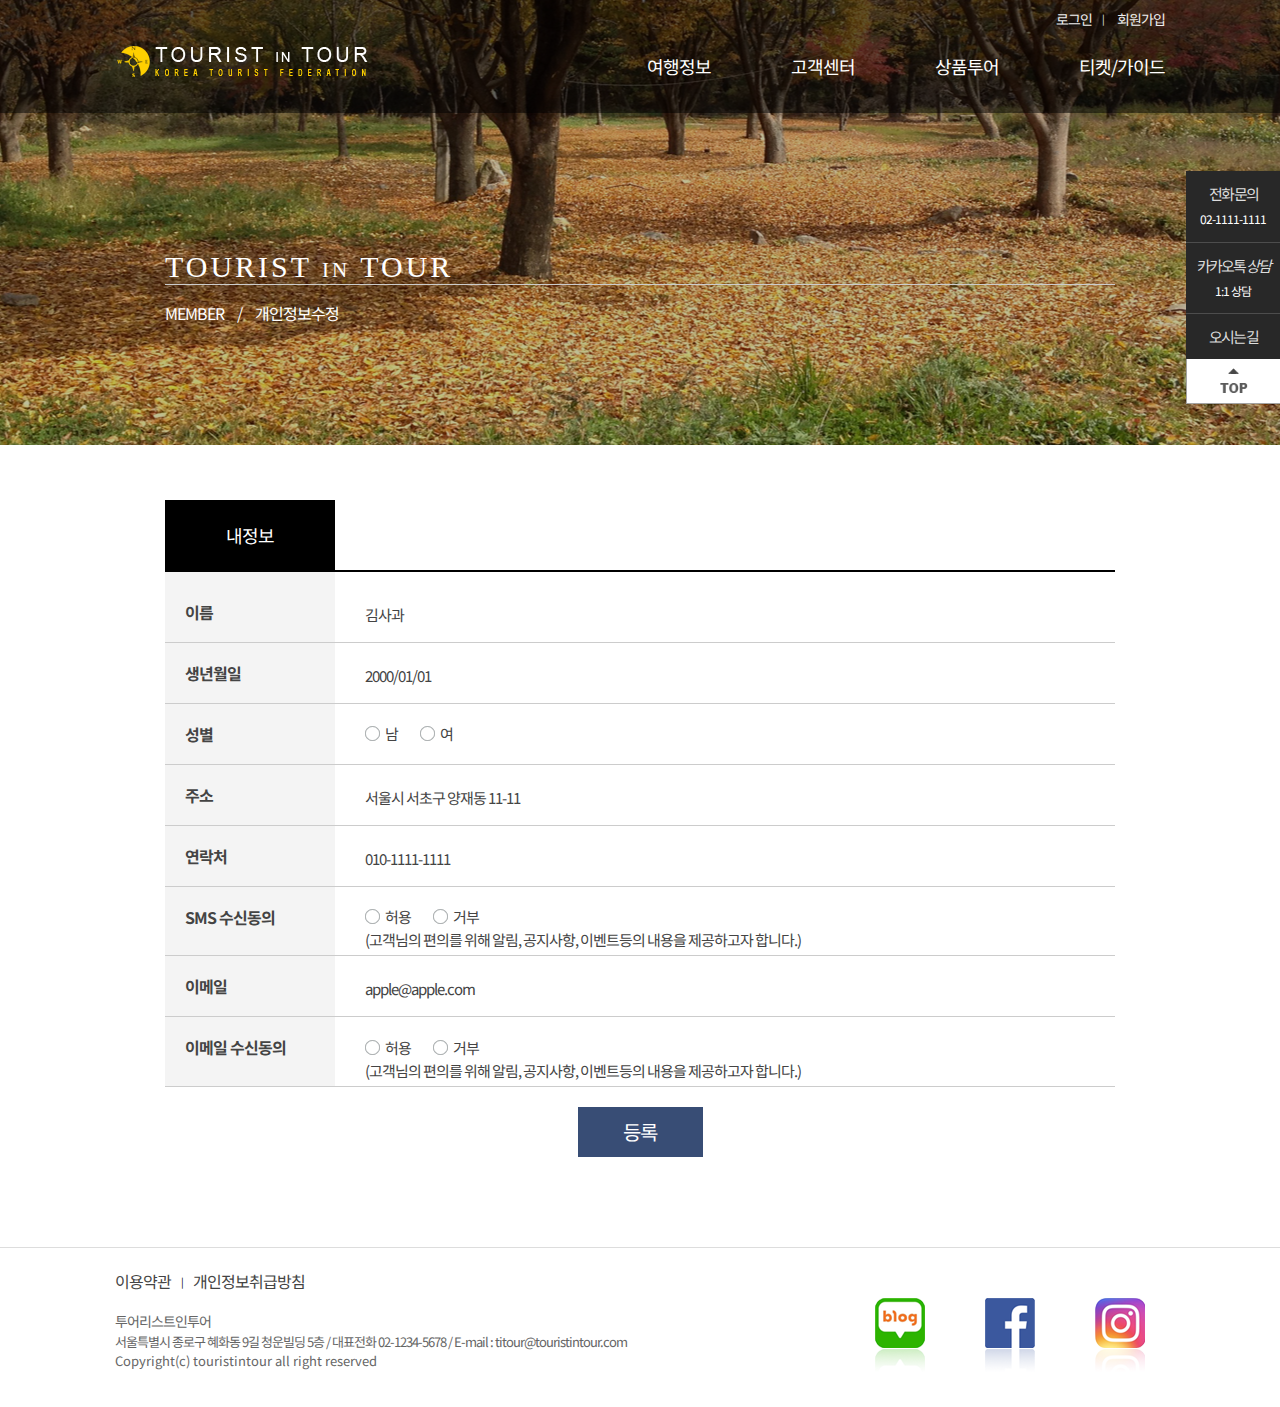
<file: member/mypage.html>
<!DOCTYPE html>
<html lang="en">
<head>
    <meta charset="UTF-8">
    <meta http-equiv="X-UA-Compatible" content="IE=edge">
    <meta name="viewport" content="width=device-width, initial-scale=1.0">
    <title>MYPAGE | 투어 리스트 인 투어</title>
    <link href="../css/common.css" rel="stylesheet" type="text/css">
</head>
<body>
    <ul class="skipnavi">
        <li><a href="#container">본문내용</a></li>
    </ul>
    <!-- wrap 시작 -->
    <div id="wrap">
        <header id="header">
            <div class="header_area box_inner clear">
                <!-- 로고 시작 -->
                <h1><a href="./index.html">Tourist in tour</a></h1>
                <!-- 로그 끝 -->
                <!-- 모바일 메뉴 그리기 시작 -->
                <p class="openMOgnb"><a href="#"><b class="hdd">메뉴 열기</b><span></span><span></span><span></span></a></p>
                <!-- 모바일 메뉴 그리기 끝 -->
                <!-- 상단 메뉴 시작 -->
                <div class="header_cont">
                    <ul class="util clear">
                        <li><a href="./login.html">로그인</a></li>
                        <li><a href="./join.html">회원가입</a></li>
                    </ul>
                    <nav>
                        <ul class="gnb clear">
                            <li>
                                <a href="#" class="openAll1">여행정보</a>
                                <div class="gnb_depth gnb_depth2_1">
                                    <ul class="submenu_list">
                                        <li><a href="#">국내</a></li>
                                        <li><a href="#">해외</a></li>
                                    </ul>
                                </div>
                            </li>
                            <li>
                                <a href="#" class="openAll2">고객센터</a>
                                <div class="gnb_depth gnb_depth2_2">
                                    <ul class="submenu_list">
                                        <li><a href="#">공지사항</a></li>
                                        <li><a href="#">문의하기</a></li>
                                    </ul>
                                </div>
                            </li>
                            <li>
                                <a href="#" class="openAll3">상품투어</a>
                                <div class="gnb_depth gnb_depth2_3">
                                    <ul class="submenu_list">
                                        <li><a href="#">프로그램 소개</a></li>
                                        <li><a href="#">여행자료</a></li>
                                    </ul>
                                </div>
                            </li>
                            <li>
                                <a href="#" class="openAll4">티켓/가이드</a>
                                <div class="gnb_depth gnb_depth2_4">
                                    <ul class="submenu_list">
                                        <li><a href="#">항공</a></li>
                                        <li><a href="#">호텔</a></li>
                                    </ul>
                                </div>
                            </li>
                        </ul>
                        <p class="closePop"><a href="#">닫기</a></p>
                    </nav>
                </div>
                <!-- 상단 메뉴 끝 -->
            </div>
        </header>
        <!-- container 시작 -->
        <div id="container">
            <!-- 비주얼 영역 시작 -->
            <div class="location_area member">
                <div class="box_inner">
                    <h2 class="tit_page">TOURIST <span class="in">in</span> TOUR</h2>
                    <p class="location">MEMBER <span class="path">/</span> 개인정보수정</p>
                    <ul class="page_menu clear">
                        <li><a href="#" class="on">개인정보수정</a></li>
                    </ul>
                </div>
            </div>
            <!-- 비주얼 영역 끝 -->
            <!-- 본문 시작 -->
            <div class="bodytext_area box_inner">
                <dl class="myinfo">
                    <dt>내정보</dt>
                    <dd>
                        <form class="regForm">
                            <fieldset>
                                <legend>내정보 입력양식</legend>
                                <ul class="reg_list">
                                    <li class="clear">
                                        <span class="tit_lbl">이름</span>
                                        <div class="reg_content">김사과</div>
                                    </li>
                                    <li class="clear">
                                        <span class="tit_lbl">생년월일</span>
                                        <div class="reg_content">2000/01/01</div>
                                    </li>
                                    <li class="clear">
                                        <span class="tit_lbl">성별</span>
                                        <div class="reg_content radio_area">
                                            <input type="radio" class="css-radio" id="mmm_lbl" name="gender" value="남"><label for="mmm_lbl">남</label>
                                            <input type="radio" class="css-radio" id="www_lbl" name="gender" value="여"><label for="www_lbl">여</label>
                                        </div>
                                    </li>
                                    <li class="clear">
                                        <span class="tit_lbl">주소</span>
                                        <div class="reg_content">서울시 서초구 양재동 11-11</div>
                                    </li>
                                    <li class="clear">
                                        <span class="tit_lbl">연락처</span>
                                        <div class="reg_content">010-1111-1111</div>
                                    </li>
                                    <li class="clear">
                                        <span class="tit_lbl">SMS 수신동의</span>
                                        <div class="reg_content radio_area">
                                            <input type="radio" class="css-radio" id="smsyes_lbl" name="smsyesno" value="허용"><label for="smsyes_lbl">허용</label>
                                            <input type="radio" class="css-radio" id="smsno_lbl" name="smsyesno" value="거부"><label for="smsno_lbl">거부</label>
                                            <p class="info_line">(고객님의 편의를 위해 알림, 공지사항, 이벤트등의 내용을 제공하고자 합니다.)</p>
                                        </div>
                                    </li>
                                    <li class="clear">
                                        <span class="tit_lbl">이메일</span>
                                        <div class="reg_content">apple@apple.com</div>
                                    </li>
                                    <li class="clear">
                                        <span class="tit_lbl">이메일 수신동의</span>
                                        <div class="reg_content radio_area">
                                            <input type="radio" class="css-radio" id="emailyes_lbl" name="emailyesno" value="허용"><label for="emailyes_lbl">허용</label>
                                            <input type="radio" class="css-radio" id="emailno_lbl" name="emailyesno" value="거부"><label for="emailno_lbl">거부</label>
                                            <p class="info_line">(고객님의 편의를 위해 알림, 공지사항, 이벤트등의 내용을 제공하고자 합니다.)</p>
                                        </div>
                                    </li>
                                </ul>
                                <p class="btn_line"><a href="#" class="btn_basecolor">등록</a></p>
                            </fieldset>
                        </form>
                    </dd>
                </dl>
            </div>
            <!-- 본문 끝 -->
        </div>
        <!-- container 끝 -->
        <!-- 푸터 사작-->
        <footer>
            <div class="foot_area box_inner">
                <ul class="foot_list clear">
                    <li><a href="#">이용약관</a></li>
                    <li><a href="#">개인정보취급방침</a></li>
                </ul>
                <h2>투어리스트인투어</h2>
                <p class="addr">서울특별시 종로구 혜화동 9길 청운빌딩 5층 <span class="gubun">/</span> <span class="br_line">대표전화 <span class="space0">02-1234-5678</span> <span class="gubun">/</span> <span class="br_line">E-mail : <span class="space0">titour@touristintour.com</span></span></span></p>
                <p class="copy box_inner">Copyright(c) touristintour all right reserved</p>
                <ul class="snslink">
                    <li><a href="#">blog</a></li>
                    <li><a href="#">facebook</a></li>
                    <li><a href="#">instagram</a></li>
                </ul>
            </div>
        </footer>
        <!-- 푸터 끝 -->
    </div>
    <!-- wrap 끝 -->
    <!-- quick list 시작 -->
    <div class="quick_area">
        <ul class="quick_list">
            <li><a href="tel:02-1111-1111"><h3>전화 문의</h3><p>02-1111-1111</p></a></li>
            <li><a href="#"><h3>카카오톡 <em>상담</em></h3><p>1:1 상담</p></a></li>
            <li><a href="#"><h3 class="to_content">오시는 길</h3></a></li>
        </ul>
        <p class="to_top"><a href="#">TOP</a></p>
    </div>
    <!-- quick list 끝 -->
</body>
</html>
</file>
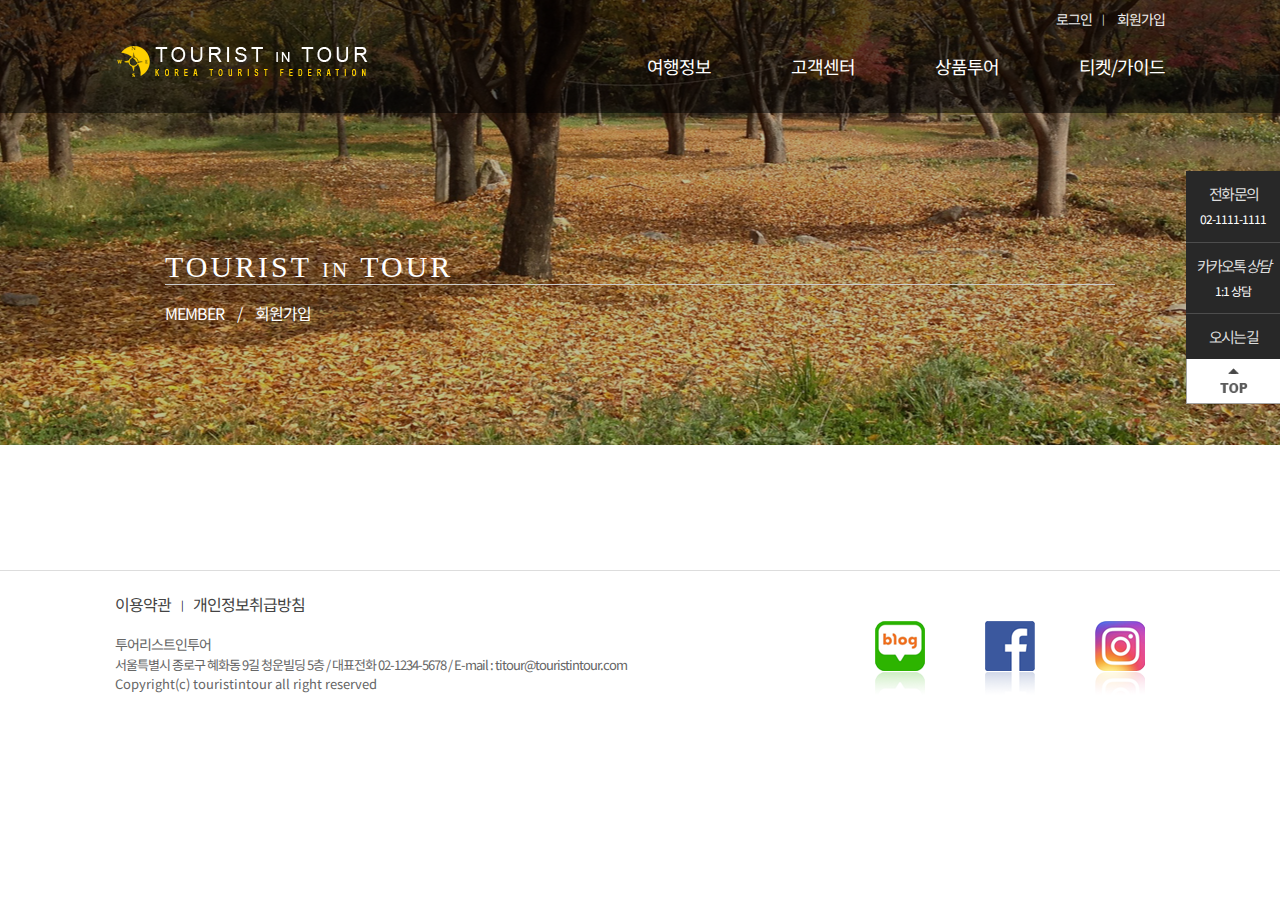
<file: member/template.html>
<!DOCTYPE html>
<html lang="en">
<head>
    <meta charset="UTF-8">
    <meta http-equiv="X-UA-Compatible" content="IE=edge">
    <meta name="viewport" content="width=device-width, initial-scale=1.0">
    <title>회원가입 | 투어 리스트 인 투어</title>
    <link href="../css/common.css" rel="stylesheet" type="text/css">
</head>
<body>
    <ul class="skipnavi">
        <li><a href="#container">본문내용</a></li>
    </ul>
    <!-- wrap 시작 -->
    <div id="wrap">
        <header id="header">
            <div class="header_area box_inner clear">
                <!-- 로고 시작 -->
                <h1><a href="./index.html">Tourist in tour</a></h1>
                <!-- 로그 끝 -->
                <!-- 모바일 메뉴 그리기 시작 -->
                <p class="openMOgnb"><a href="#"><b class="hdd">메뉴 열기</b><span></span><span></span><span></span></a></p>
                <!-- 모바일 메뉴 그리기 끝 -->
                <!-- 상단 메뉴 시작 -->
                <div class="header_cont">
                    <ul class="util clear">
                        <li><a href="./login.html">로그인</a></li>
                        <li><a href="./join.html">회원가입</a></li>
                    </ul>
                    <nav>
                        <ul class="gnb clear">
                            <li>
                                <a href="#" class="openAll1">여행정보</a>
                                <div class="gnb_depth gnb_depth2_1">
                                    <ul class="submenu_list">
                                        <li><a href="#">국내</a></li>
                                        <li><a href="#">해외</a></li>
                                    </ul>
                                </div>
                            </li>
                            <li>
                                <a href="#" class="openAll2">고객센터</a>
                                <div class="gnb_depth gnb_depth2_2">
                                    <ul class="submenu_list">
                                        <li><a href="#">공지사항</a></li>
                                        <li><a href="#">문의하기</a></li>
                                    </ul>
                                </div>
                            </li>
                            <li>
                                <a href="#" class="openAll3">상품투어</a>
                                <div class="gnb_depth gnb_depth2_3">
                                    <ul class="submenu_list">
                                        <li><a href="#">프로그램 소개</a></li>
                                        <li><a href="#">여행자료</a></li>
                                    </ul>
                                </div>
                            </li>
                            <li>
                                <a href="#" class="openAll4">티켓/가이드</a>
                                <div class="gnb_depth gnb_depth2_4">
                                    <ul class="submenu_list">
                                        <li><a href="#">항공</a></li>
                                        <li><a href="#">호텔</a></li>
                                    </ul>
                                </div>
                            </li>
                        </ul>
                        <p class="closePop"><a href="#">닫기</a></p>
                    </nav>
                </div>
                <!-- 상단 메뉴 끝 -->
            </div>
        </header>
        <!-- container 시작 -->
        <div id="container">
            <!-- 비주얼 영역 시작 -->
            <div class="location_area member">
                <div class="box_inner">
                    <h2 class="tit_page">TOURIST <span class="in">in</span> TOUR</h2>
                    <p class="location">MEMBER <span class="path">/</span> 회원가입</p>
                    <ul class="page_menu clear">
                        <li><a href="#" class="on">회원가입</a></li>
                    </ul>
                </div>
            </div>
            <!-- 비주얼 영역 끝 -->
            <!-- 본문 시작 -->
            <div class="bodytext_area box_inner">


            </div>
            <!-- 본문 끝 -->
        </div>
        <!-- container 끝 -->
        <!-- 푸터 사작-->
        <footer>
            <div class="foot_area box_inner">
                <ul class="foot_list clear">
                    <li><a href="#">이용약관</a></li>
                    <li><a href="#">개인정보취급방침</a></li>
                </ul>
                <h2>투어리스트인투어</h2>
                <p class="addr">서울특별시 종로구 혜화동 9길 청운빌딩 5층 <span class="gubun">/</span> <span class="br_line">대표전화 <span class="space0">02-1234-5678</span> <span class="gubun">/</span> <span class="br_line">E-mail : <span class="space0">titour@touristintour.com</span></span></span></p>
                <p class="copy box_inner">Copyright(c) touristintour all right reserved</p>
                <ul class="snslink">
                    <li><a href="#">blog</a></li>
                    <li><a href="#">facebook</a></li>
                    <li><a href="#">instagram</a></li>
                </ul>
            </div>
        </footer>
        <!-- 푸터 끝 -->
    </div>
    <!-- wrap 끝 -->
    <!-- quick list 시작 -->
    <div class="quick_area">
        <ul class="quick_list">
            <li><a href="tel:02-1111-1111"><h3>전화 문의</h3><p>02-1111-1111</p></a></li>
            <li><a href="#"><h3>카카오톡 <em>상담</em></h3><p>1:1 상담</p></a></li>
            <li><a href="#"><h3 class="to_content">오시는 길</h3></a></li>
        </ul>
        <p class="to_top"><a href="#">TOP</a></p>
    </div>
    <!-- quick list 끝 -->
</body>
</html>
</file>
<file: css/common.css>
@charset "utf-8";
@import url('https://fonts.googleapis.com/css2?family=Noto+Sans+KR:wght@100;300;400;500;700;900&display=swap');
@import url('./layout_base.css');


/*
    웹 접근성을 위한 skipnavi
    https://nuli.navercorp.com/community/article/1132804 
*/
.skipnavi { position: absolute; left: 0; top: -50; text-indent: -9999px; font-size: 0; width: 100%; z-index: 999; }

.skipnavi > li > a:focus, .skipnavi > li > a:active { position: absolute; left: 0; top: 50px; display: block; width: 100%; padding: 5px; text-align: center; text-indent: 0; font-size: 12px; font-weight: bold; background: #f2f2f2; }

/* 
    전체 페이지 공통 부분 
*/

* { margin: 0; padding: 0; }

body { font-family: 'Noto Sans KR', sans-serif; height: 100%; font-size: 16px; letter-spacing: -1px; color: #444; white-space: normal; word-wrap: break-word; line-height: 1; }

h1, h2, h3, h4, h5, h6 { font-weight: normal; font-size: inherit; }

ul, ol, li { list-style: none; }

a { text-decoration: none; }
a:link { color: #444; }
a:visited { color: #444; }
a:hover { color: #444; }
a:focus { color: #444; }

.clear:after { content:""; display: block; clear: both; }
.hdd, legend { font-size: 0; width: 0; height: 0; line-height: 0; text-indent: -9999px; overflow: hidden; visibility: hidden; position: absolute; top: 0; left: 0; }
img, fieldset, a { border: none; }
img { vertical-align: middle; }
input, select, textarea, button, form, img, label { vertical-align: middle; }

input[type=text], input[type=password], input[type=number], input[type=tel], input[type=email] { box-sizing: border-box; display: inline-block; height: 45px; padding: 0 10px; border: 1px solid #ccc; background-color: #fff; line-height: normal; font-size: 15px; }

textarea { box-sizing: border-box; padding: 10px; border: 1px solid #ccc; font-size: 15px; resize:none; }

input[type=checkbox].css-checkbox { overflow: hidden; position: absolute; left: -1000px; width: 1px; height: 1px; }
input[type=checkbox].css-checkbox + label { display: inline-block; height: 20px; padding-left: 30px !important; line-height: 20px !important; background: url(../images/bg_checkbox.png) no-repeat 0 0; background-size: 20px; cursor: pointer; vertical-align: middle; font-size: 15px; }
input[type=checkbox].css-checkbox:checked + label { background-position: 0 -20px; }

input[type=radio].css-radio {
    overflow: hidden; position: absolute; left: -1000px; width: 1px; height: 1px;
}
input[type=radio].css-radio + label {
    display: inline-block; padding-left: 20px !important; margin-right: 20px; background: url(../images/bg_radio.png) no-repeat 0 0; cursor: pointer; vertical-align: middle; font-size: 15px;
}
input[type=radio].css-radio:checked + label {
    background-position: 0 -50px;
}

select { -webkit-appearance: none; height: 30px; padding: 0 5px; border: 1px solid #ccc; }
.select_common { display: inline-block; box-sizing: border-box; position: relative; width: 158px; height: 35px; overflow: hidden; border: 1px solid #ccc; background: url(../images/ico_selectArr.png) no-repeat 100% 50%; }
.select_common select { display: inline-block; width: 185px; height: 29px; padding: 0 10px; border: none; background: none; font-size: 15px; }

/*
    appearance
    운영체제 및 브라우저에 기본적으로 설정되어 있는 테마를 기반으로 요소를 표현할 때 사용합니다. 네이티브로 지원되는 모양을 해제하거나 추가할 때 사용합니다.
    
    appearance: none; 원래 쓰이는 속성을 없앱니다.
*/

.btn_line { text-align: center; font-size: 0; }
.btn_line a { margin-left: 10px; }
.btn_line a:first-child { margin-left: 0; }

.btn_srch { display: inline-block; width: 70px; text-align: center; height: 35px; font-size: 14px; line-height: 35px; vertical-align: middle; background: #384d75; color: #fff !important; }

.btn_bbs { display: inline-block; width: 70px; text-align: center; height: 35px; font-size: 14px; line-height: 35px; vertical-align: middle; background: #384d75; color: #fff !important; }

.btn_basecolor { display: inline-block; width: 125px; text-align: center; height: 50px; font-size: 20px; line-height: 50px; vertical-align: middle; background: #384d75; color: #fff !important; }

input::-webkit-input-placeholder { color: #999; }
textarea::-webkit-input-placeholder { color: #999; }

table, thead, tbody, tfoot { border-collapse: collapse; border-spacing: 0; border: none; }




/* 
    메인 페이지(index.html)
*/

.box_inner { width: 1050px; margin:0 auto; }

header {
    position: absolute; left: 0; top: 0; width: 100%; height: 113px; background: rgba(0, 0, 0, 0.5); z-index: 100;
}

header > .header_area > h1 { float: left; padding: 45px 0 0; }
header > .header_area > h1 > a { display: block; width: 270px; height: 71px; text-indent: -9999px; overflow: hidden; background: url(../images/logo.png) no-repeat; }
header > .header_area > .openMOgnb { display: none; }

/* 로그인 / 회원가입  */
.header_cont { float: right; width: 780px; }
.header_cont > .util { text-align: right; padding-top: 10px; }
.header_cont > .util > li { display: inline; }
.header_cont > .util > li:after {
    content: "|"; display: inline-block; padding: 0 10px; font-size: 10px; color: #eee; position: relative; top: -2px;
}

/* 메인 메뉴 */
.header_cont > .util > li:last-child::after { content: ""; display: none; }
.header_cont > .util > li > a { font-size: 14px; color: #eee; }

.header_cont .gnb { float: right; box-sizing: border-box; padding-top: 5px; }
.header_cont .gnb li { float: left; }
.header_cont .gnb li a { display: block; padding: 26px 40px; font-size: 18px; color: #fff; }
.header_cont .gnb li:last-child a { padding-right: 0; }
.header_cont .closePop { display: none; }

/* 서브 메뉴(감춰짐) */
.gnb_depth { position: absolute; left:0; top: 113px; width: 100%; background: rgba(250, 100, 0, 0.85); z-index: 100; display: none; }
.gnb_depth > .submenu_list { width: 1050px; margin: 0 auto; text-align: left; }
.gnb_depth2_1 > .submenu_list { box-sizing: border-box; padding-left: 480px; }
.gnb_depth2_2 > .submenu_list { box-sizing: border-box; padding-left: 600px; }
.gnb_depth2_3 > .submenu_list { box-sizing: border-box; padding-left: 730px; }
.gnb_depth2_4 > .submenu_list { box-sizing: border-box; padding-left: 945px; }
.gnb_depth > .submenu_list > li { display: inline; }
.gnb_depth > .submenu_list > li > a { display: inline-block; padding: 20px; }
.gnb_depth > .submenu_list > li:last-child > a { padding-right: 0px; }

/* pc 롤링 */
#container { padding-bottom: 70px; }

.visualRoll { position: relative; width: 100%; }
.viewImgList { position: relative; width: 100%; }
.viewImgList > li { text-align: center; height: 550px; line-height: 550px; background-size: cover !important;
}
.viewImgList > li.imglist0 { position: relative; z-index: 50; background: url(../images/mainslide01.jpg) no-repeat center; }
.viewImgList > li.imglist1 { position: absolute; width: 100%; top: 0; left: 0; z-index: 10; background: url(../images/mainslide02.jpg) no-repeat center; }
.viewImgList > li.imglist2 { position: absolute; width: 100%; top: 0; left: 0; z-index: 10; background: url(../images/mainslide03.jpg) no-repeat center; }

.viewImgList > li > .roll_content { position: relative; }
.viewImgList > li > .roll_content .roll_txtline { position: absolute; left: 0; bottom: 60px; width: 100%; line-height: 1; text-align: center; font-size: 22px; color: #fff; letter-spacing: 2px; }

.rollbtnArea { position: absolute; width: 100%; left: 0; bottom: 25px; z-index: 200; }
.rollbtnArea > .rollingbtn { width: 320px; margin: 0 auto; text-align: center; }
.rollbtnArea > .rollingbtn > li { display: inline-block; margin-right: 5px; }
.rollbtnArea > .rollingbtn > li.butt0 { margin-left: 10px; }
.rollbtnArea > .rollingbtn > li.rollplay { display: none; }
.rollbtnArea > .rollingbtn > li > a { vertical-align: top; }

/* 다시 찾는 인기 여행지 TOP 3 */
.about_area > h2 { padding: 55px 0 105px; text-align: center; font-size: 40px; }
.about_area > .about_box { background-color: #f4f0e9; }
.about_area .place_list > li { float: left; width: 32%; margin-left: 2%; text-align: center; position: relative; top: -50px; }
.about_area .place_list > li:first-child { margin-left: 0; }
.about_area .place_list > li .img_topplace { width: 100%; }
.about_area .place_list > li > h3 { font-weight: bold; font-size: 18px; padding-top: 25px; color: #000; }
.about_area .place_list > li > p.txt { box-sizing: border-box; padding: 10px 30px 0; width: 100%; overflow: hidden; word-break: keep-all; line-height: 1.8; color: #666; }
.about_area .place_list > li > .view { display: inline-block; margin-top: 20px; padding-top: 5px; border-top: 2px solid #333; color: #555; }

/* 상담 및 공지사항 */
.appbbs_area { padding: 60px 0; }
.appbbs_area > .appbbs_box > .app_line { float: left; width: 66%; box-sizing: border-box; padding: 45px 0; text-align: center; background: url(../images/bg_app.jpg) no-repeat; font-size: 0; }
.appbbs_area > .appbbs_box > .app_line > a { display: inline-block; width: 45.4%; height: 100px; line-height: 100px; box-sizing: border-box; padding-left: 75px; text-align: left; background: rgba(0, 0, 0, 0.3) url(../images/ico_katalk.png) no-repeat 20px 50%; border: 2px solid #fff; margin-right: 10px; font-size: 26px; color: #fff; vertical-align: middle; }
.appbbs_area > .appbbs_box > .app_line > a + a { margin-right: 0; padding-left: 85px; background-image: url(../images/ico_phone.png); }

.appbbs_box > .bbs_line { float: right; width: 30%; }
.appbbs_box > .bbs_line > h3 { font-size: 26px; }
.appbbs_box > .bbs_line > .notice_recent { padding-top: 10px; }
.appbbs_box > .bbs_line > .notice_recent > li { padding: 8px 0; }
.appbbs_box > .bbs_line > .notice_recent > li > a { display: block; padding-left: 14px; background: url(../images/ico_bullet.png) no-repeat 0 50%; overflow: hidden; text-overflow: ellipsis; white-space: nowrap;}

/* 푸터 */
footer { border-top: 1px solid #ddd; }
footer > .foot_area { position: relative; padding-bottom: 40px; }
footer > .foot_area > .foot_list { padding-top: 25px; }
footer > .foot_area > .foot_list > li { float: left; }
footer > .foot_area > .foot_list > li:first-child::after { content: "|"; display: inline-block; padding:0 10px; font-size: 10px; color: #000; position: relative; top: -2px; }

footer > .foot_area > h2 { padding-top: 25px; font-size: 14px; color: #666; }

footer > .foot_area > .addr { padding-top: 5px; line-height: 1.4; font-size: 13px; color: #666; }
footer > .foot_area > .addr > .space0 { letter-spacing: 0;}
footer > .foot_area > .copy { padding-top: 3px; font-size: 13px; color: #666; letter-spacing: 0; }

footer > .foot_area > .snslink { position: absolute; right: 20px; top: 50px; }
footer > .foot_area > .snslink > li { float: left; margin-left: 60px; }
footer > .foot_area > .snslink > li > a { display: block; width: 50px; height: 74px; text-indent: -9999px; overflow: hidden; background: url(../images/ico_blog_r.png) no-repeat; }
footer > .foot_area > .snslink > li + li > a { background: url(../images/ico_facebook_r.png) no-repeat; }
footer > .foot_area > .snslink > li + li + li > a { background: url(../images/ico_instargram_r.png) no-repeat; }

/* quick list */
.quick_area { position: fixed; top: 171px; right: 0; width: 94px; z-index: 100; }
.quick_area > .quick_list > li { text-align: center; background-color: #282828; font-size: 15px; }
.quick_area > .quick_list > li > a { display: block; padding: 15px 0; border-top: 1px solid #4d4d4d; }
.quick_area > .quick_list > li:first-child a { border-top: none; }
.quick_area > .quick_list > li > a > h3 { padding-bottom: 10px; color: #ddd; letter-spacing: -2px; }
.quick_area > .quick_list > li:last-child > a > h3 { padding-bottom: 0; }
.quick_area > .quick_list > li > a > p { line-height: 1.3; font-size: 12px; color: #fff; }

.to_top { text-align: center; background-color: #fff; }
.to_top > a { display: block; height: 45px; box-sizing: border-box; text-indent: -9999px; overflow: hidden; border-left: 1px solid #a3a3a3; border-bottom: 1px solid #a3a3a3; background: url(../images/ico_totop.png) no-repeat center; background-size: 50%; }


/* 
    로그인 페이지(/member/login.html)
*/
.login_wrap { width: 508px; margin: 50px auto 0; }
h1.loginTit { text-align: center; }
h1.loginTit > a { display: block; }
h1.loginTit > a > img { width: 100%; }

.login_list { width: 75%; margin: 70px auto 20px; }
.login_list > li { position: relative; margin-bottom: 4px; height: 54px; box-sizing: border-box; padding-left: 50px; border-radius: 5px; }
.login_list > li > a { display: block; height: 54px; box-sizing: border-box; line-height: 54px; text-align: center; font-size-adjust: 14px; color: #fff; }
.login_list > li:last-child { margin-bottom: 0; }
.login_list > li.kakao { background: #ffea26 url(../images/ico_katalk.png) no-repeat 15px 50%; background-size: 45px 45px; }
.login_list > li.kakao > a { color: #202224; }
.login_list > li.naver { background: #00c300 url(../images/ico_naver.png) no-repeat 15px 50%; background-size: 45px 45px; }
.login_list > li.facebook { background: #405ea9 url(../images/ico_face.png) no-repeat 15px 50%; background-size: 45px 45px; }
.login_list > li.email { background: #888 url(../images/ico_cellphone.png) no-repeat 15px 50%; background-size: 45px 45px; }

/* 로그인 유지 */
.btnonoff_line { width: 75%; margin: 10px auto; text-align: center; }
.btnonoff_line .btn_onoff { margin-left: 5px; font-size: 14px; }
.switch { position: relative; display: inline-block; width: 35px; height: 22px; margin: 0; padding: 0; border-radius: 16px; background: #e5e5e5; vertical-align: top; cursor: pointer; z-index: 0; }
.switch::before { content: ""; position: absolute; left: 1px; top: 1px; width: 33px; height: 20px; border-radius: 15px; background: #fff; z-index: 1; }
.switch::after { content: ""; position: absolute; left: 1px; top: 1px; width: 19px; height: 19px; border-radius: 20px; background: #fff; z-index: 2; box-shadow: 0 2px 5px #999; }


/* 
    서브페이지 공통
*/
.location_area { height: 445px; background: url(../images/img_top2.jpg) no-repeat center bottom; }
.location_area.member { background: url(../images/img_top5.jpg) no-repeat center bottom; }
.location_area.customer { background: url(../images/img_top2.jpg) no-repeat center bottom; }
.location_area.package { background: url(../images/img_top3.jpg) no-repeat center bottom; }

.location_area h2.tit_page { padding: 250px 0 0 0; margin: 0 50px; border-bottom: 1px solid #ccc; font: 30px "Arial Narrow"; color: #fff; letter-spacing: 3px; }
.location_area h2.tit_page .in { font-variant: small-caps; }
.location_area p.location { padding: 20px 0 0 50px; color: #fff; }
.location_area p.location .path { display: inline-block; padding: 0 10px; }
.location_area ul.page_menu { display: none; }

.bodytext_area { box-sizing: border-box; padding: 55px 50px 0; }

/* 
    회원가입 페이지(/member/join.html)
*/
.appForm { margin: 40px auto 0; }
.appForm .info_pilsoo { position: relative; padding-left: 20px; padding-bottom: 10px; border-bottom: 2px solid #000; font-size: 15px; color: #f00; }
.appForm .pilsoo_item::before { content:"*"; display: inline-block; position: absolute; left: 5px; top: 0px; width: 15px; font-weight: bold; font-size: 17px; color: #f00; }

.appForm .app_list { padding: 10px 0; border-bottom: 1px solid #ccc; }
.appForm .app_list li { padding: 8px 0; }
.appForm .app_list li .tit_lbl { position: relative; float: left; width: 150px; box-sizing: border-box; padding-left: 20px; line-height: 42px; font-weight: bold; font-size: 17px; letter-spacing: -2; }
.appForm .app_list li .app_content { float: right; width: 770px; }
.appForm .app_list li .app_content * { vertical-align: top; }

.appForm .app_list li .app_content.email_area .ico_space { display: inline-block; padding-top: 10px; }
.appForm .app_list li .app_content label { vertical-align: middle; }

.appForm .app_list li .select_common { width: 160px; height: 45px; background-position: 100% 50%; border: 1px solid #ccc; }
.appForm .app_list li .select_common select { width: 200px; height: 43px; }

.appForm .app_list li .app_content.radio_area { height: 45px; box-sizing: border-box; padding-top: 12px; }
.appForm .app_list li .app_content.checkbox_area { height: 45px; box-sizing: border-box; padding-top: 12px; }

.appForm .app_list li textarea { height: 245px; }

.btn_line { padding: 20px 0; }


/*
    개인 정보수정
*/
.myinfo dt { width: 170px; height: 70px; line-height: 70px; text-align: center; background-color: #000; font-size: 18px; color: #fff; }

.myinfo dd { border-top: 2px solid #000; }

.regForm .reg_list { padding: 10px 0 0; background: url(../images/bg_reglist.png) repeat-y; }
.regForm .reg_list li { min-height: 60px; padding: 0; border-bottom: 1px solid #ccc; }
.regForm .reg_list li .tit_lbl { position: relative; float: left; width: 150px; box-sizing: border-box; padding-left: 20px; line-height: 60px; font-weight: bold; font-size: 16px; }
.regForm .reg_list li .reg_content { float: right; width: 770px; box-sizing: border-box; padding-left: 20px; padding-top: 25px; font-size: 15px; }
.regForm .reg_list li .reg_content * { vertical-align: middle; }
.regForm .reg_list li .reg_content.radio_area { padding-top: 20px; }
.regForm .reg_list li .reg_content .info_line { padding: 8px 10px 8px 0; font-size: 15px; }


/*
    공지사항 리스트
*/
.minisrch_form { width: 100%; text-align: right; margin-bottom: 20px; }
.minisrch_form .tbox { padding: 0 5px 0 30px; width: 200px; height: 35px; line-height: 30px; border: none; border-bottom: 1px solid #ccc; background:url(../images/ico_search.png) no-repeat 10px 50%; background-size: 15px; }

.bbsListTbl { width: 100%; border-top: 2px solid #384d75; }
.bbsListTbl th, .bbsListTbl td { padding: 10px; box-sizing: border-box; height: 55px; }
.bbsListTbl th { border-bottom: 1px solid #ccc; background-color: #f0f3fa; }
.bbsListTbl td { text-align: center; line-height: 1.3; border-bottom: 1px solid #ccc; }
.bbsListTbl td.tit_notice { text-align: left; }

.bbsListTbl td:nth-child(1) { width: 10%; }
.bbsListTbl td:nth-child(2) { width: 55%; }
.bbsListTbl td:nth-child(3) { width: 15%; }
.bbsListTbl td:nth-child(4) { width: 20%; }

.pagination { padding: 40px 0 0; text-align: center; }
.pagination a { display: inline-block; }
.pagination a.pbtn { display: inline-block; padding: 7px; text-align: center; vertical-align: middle; font-size: 0;}
.pagination a .pagenum { display: inline-block; width: 25px; height: 25px; line-height: 25px; text-align: center; vertical-align: middle; }
.pagination a .currentPage { border-radius: 3px; background: #384d75; color: #fff; }
.pagination a:hover .pagenum { border-radius: 3px; background-color: #ddd; }


/*
    공지사항 상세보기
*/
.bbsview_list { padding-bottom: 30px; border-top: 2px solid #384d75; }
.bbsview_list li { box-sizing: border-box; padding: 0 15px; border-bottom: 1px solid #ccc; font-size: 14px; color: #666; }
.bbsview_list li.bbs_title { width: 100%; overflow: hidden; white-space: nowrap; text-overflow: ellipsis; height: 50px; line-height: 50px; font-weight: bold; font-size: 16px; }
.bbsview_list li.bbs_date { height: 40px; line-height: 40px; float: left; width: 50%; }
.bbsview_list li.bbs_hit { height: 40px; line-height: 40px; float: left; width: 50%; }
.bbsview_list li.bbs_content { clear: both; min-height: 200px; padding: 20px 15px; }
.bbsview_list li.bbs_content .editor_content { line-height: 1.4; }

.near_list { border-top: 1px solid #ccc; }
.near_list li { padding: 10px; border-bottom: 1px solid #ccc; }
.near_list li::after { content:""; display: block; clear: both; }
.near_list li h4 { float: left; width: 100px; padding: 0 0 0 50px; background: url(../images/ico_nearNext.png) no-repeat 12px 50%; font-size: 15px; }
.near_list li h4.next { background: url(../images/ico_nearPrev.png) no-repeat 12px 50%; }
</file>
